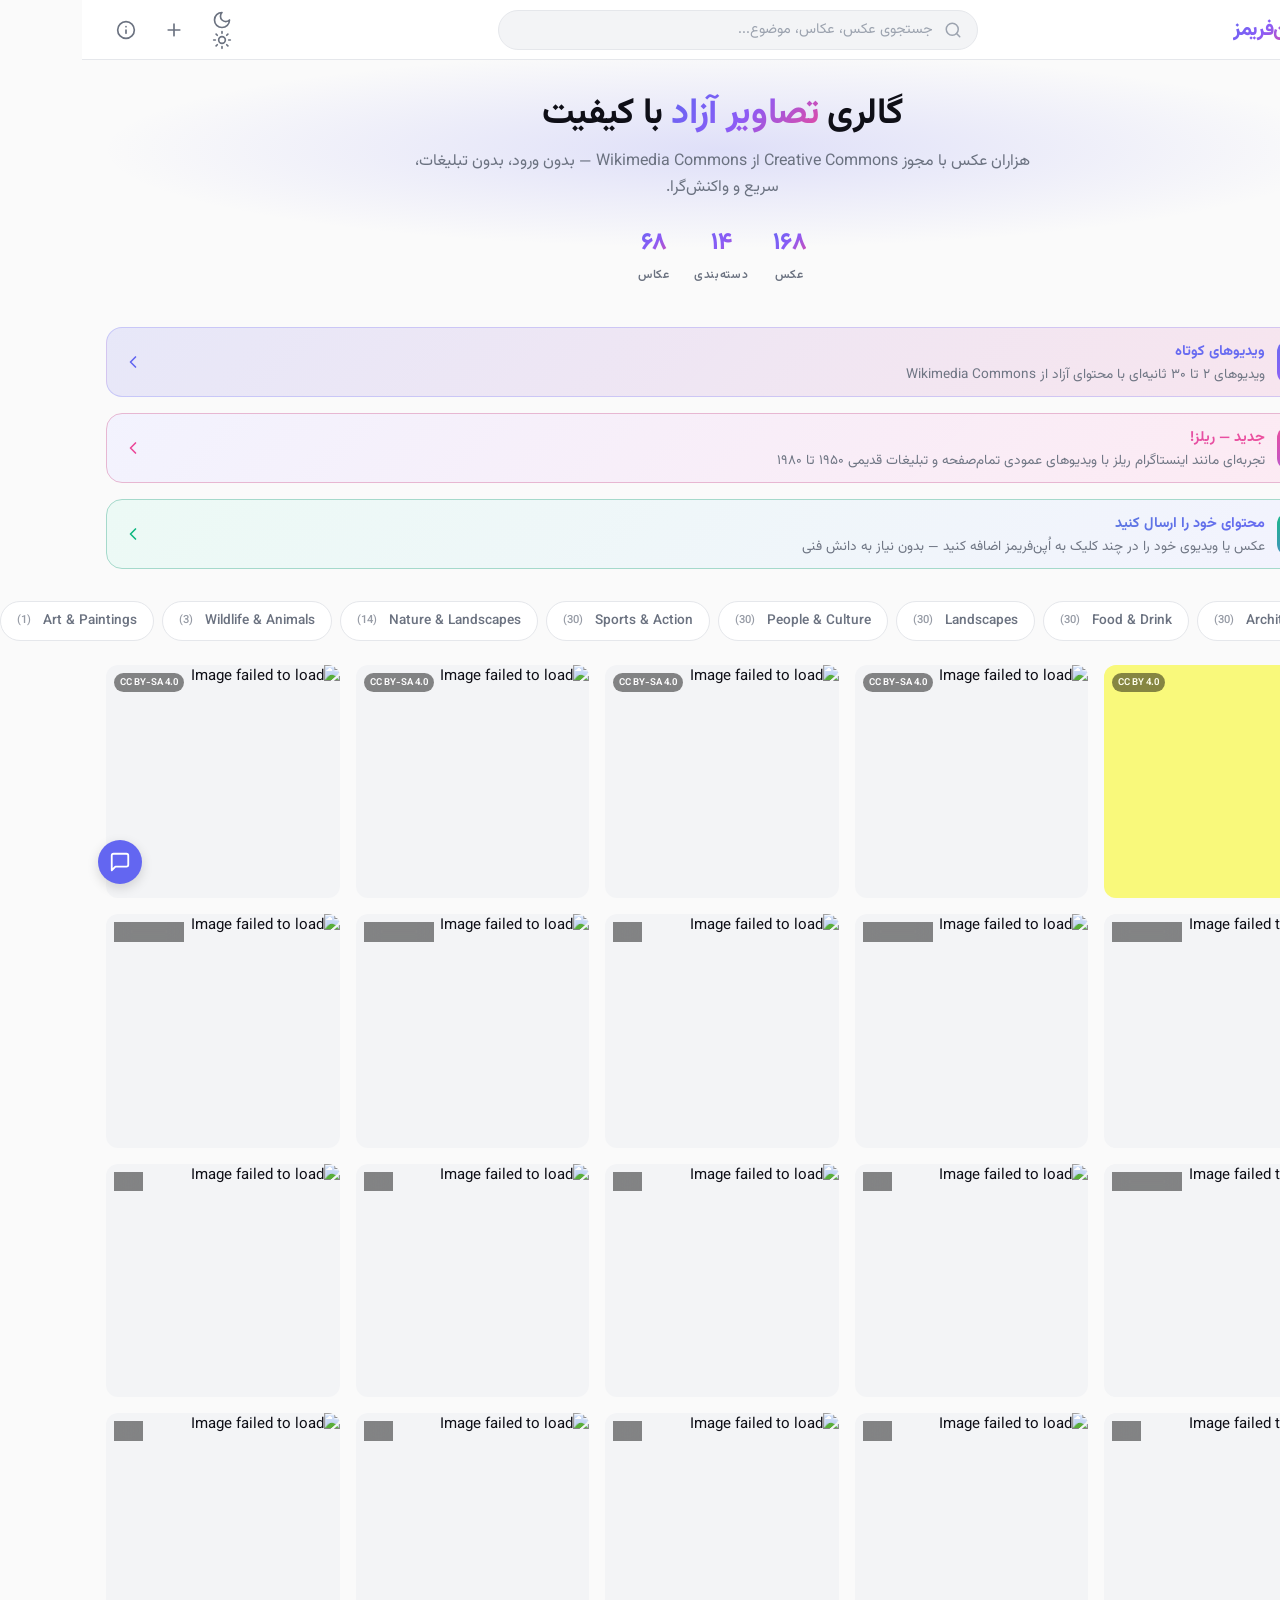
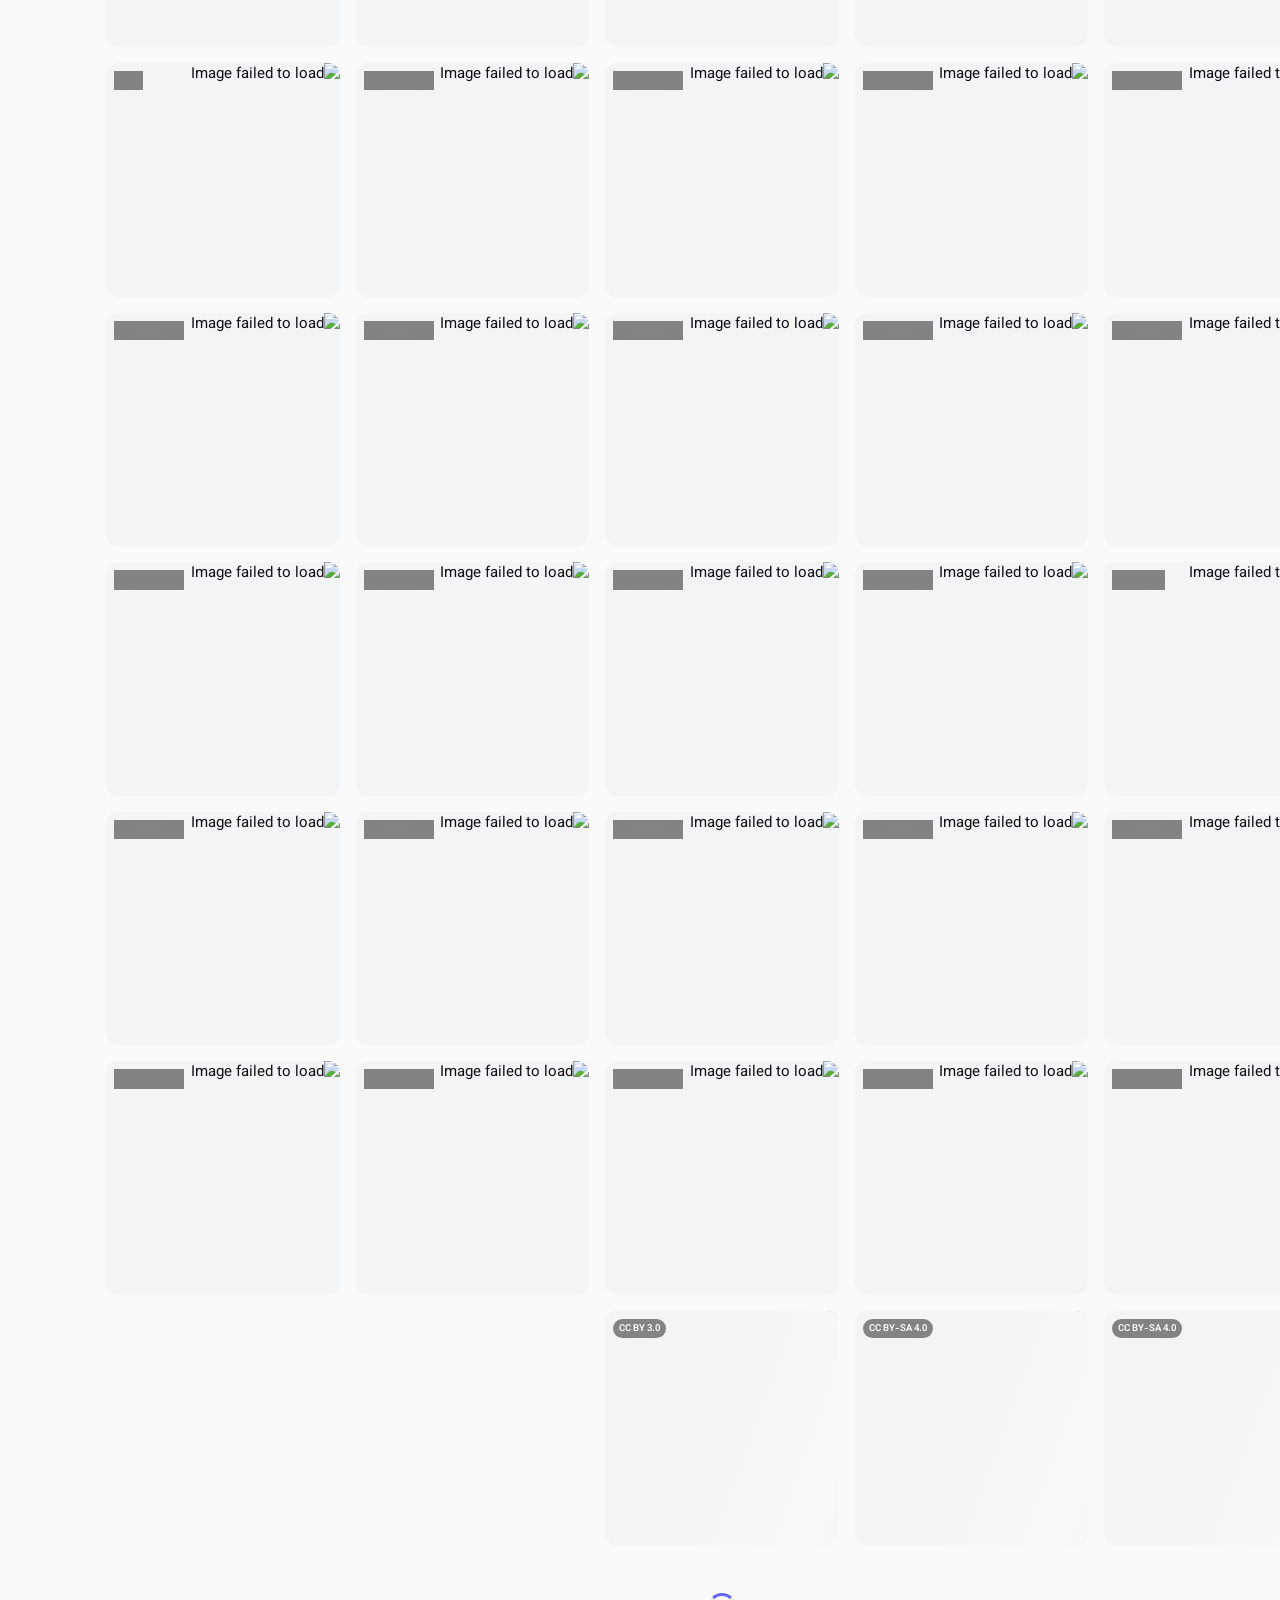
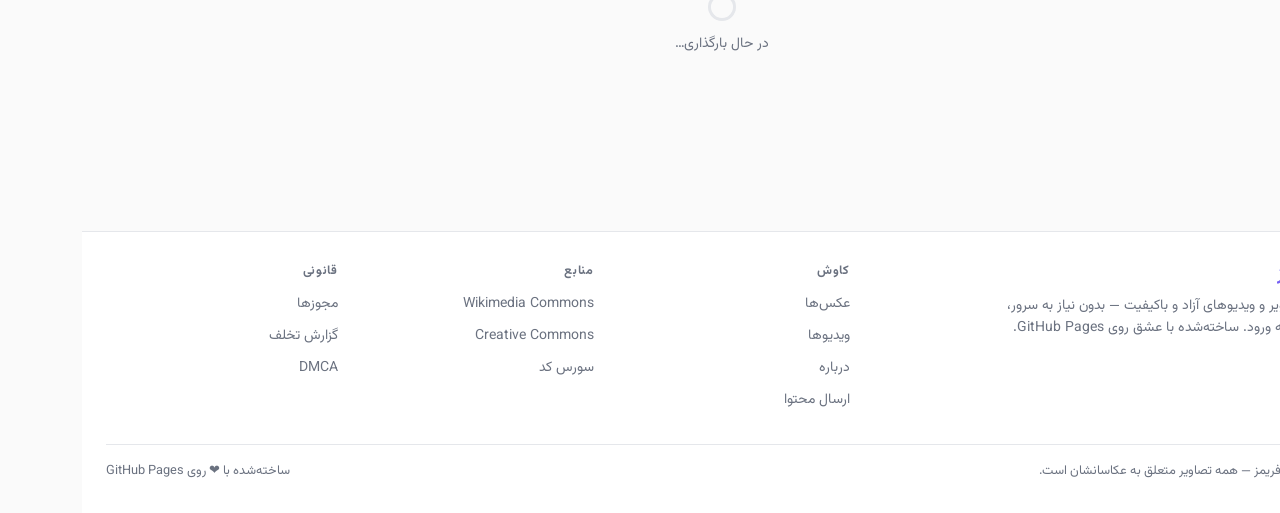
<file: index.html>
<!DOCTYPE html>
<html lang="fa" dir="rtl" data-theme="light">
<head>
  <meta charset="UTF-8">
  <meta name="viewport" content="width=device-width, initial-scale=1.0, viewport-fit=cover">
  <meta name="theme-color" content="#fafafa">
  <meta name="color-scheme" content="light dark">
  <title>اُپن‌فریمز — گالری تصاویر با کیفیت</title>
  <meta name="description" content="اُپن‌فریمز یک گالری تصاویر باکیفیت و آزاد است. هزاران عکس با مجوز Creative Commons از Wikimedia Commons — بدون نیاز به ورود، سریع و واکنش‌گرا.">
  <meta name="keywords" content="گالری عکس, تصاویر با کیفیت, creative commons, wikimedia commons, عکس رایگان, عکس طبیعت, معماری, حیات وحش">
  <meta name="author" content="OpenFramez">
  <link rel="canonical" href="https://openframez.github.io/">

  <!-- Open Graph -->
  <meta property="og:type" content="website">
  <meta property="og:title" content="اُپن‌فریمز — گالری تصاویر با کیفیت">
  <meta property="og:description" content="گالری تصاویر باکیفیت و آزاد — بدون ورود، سریع، واکنش‌گرا">
  <meta property="og:url" content="https://openframez.github.io/">
  <meta property="og:site_name" content="OpenFramez">
  <meta property="og:locale" content="fa_IR">

  <!-- Twitter Card -->
  <meta name="twitter:card" content="summary_large_image">
  <meta name="twitter:title" content="اُپن‌فریمز — گالری تصاویر با کیفیت">
  <meta name="twitter:description" content="گالری تصاویر باکیفیت و آزاد — بدون ورود، سریع، واکنش‌گرا">

  <!-- PWA -->
  <link rel="icon" href="favicon.ico" sizes="any">
  <link rel="icon" href="assets/icons/favicon-32.png" type="image/png">
  <link rel="manifest" href="manifest.json">
  <link rel="apple-touch-icon" href="assets/icons/icon-192.png">
  <meta name="apple-mobile-web-app-capable" content="yes">
  <meta name="apple-mobile-web-app-status-bar-style" content="black-translucent">
  <meta name="apple-mobile-web-app-title" content="OpenFramez">

  <!-- Fonts -->
  <link rel="preconnect" href="https://fonts.googleapis.com">
  <link rel="preconnect" href="https://fonts.gstatic.com" crossorigin>
  <link href="https://fonts.googleapis.com/css2?family=Vazirmatn:wght@400;500;600;700;800&family=JetBrains+Mono:wght@400;500&display=swap" rel="stylesheet">

  <!-- Styles -->
  <link rel="stylesheet" href="assets/css/style.css">

  <!-- Structured data -->
  <script type="application/ld+json">
  {
    "@context": "https://schema.org",
    "@type": "WebSite",
    "name": "اُپن‌فریمز",
    "alternateName": "OpenFramez",
    "url": "https://openframez.github.io/",
    "description": "گالری تصاویر باکیفیت و آزاد",
    "inLanguage": "fa-IR",
    "potentialAction": {
      "@type": "SearchAction",
      "target": "https://openframez.github.io/?q={search_term_string}",
      "query-input": "required name=search_term_string"
    }
  }
  </script>
</head>
<body>
  <a href="#main" class="skip-link">پرش به محتوای اصلی</a>

  <!-- Header -->
  <header class="site-header">
    <div class="container header-inner">
      <a href="./" class="logo" aria-label="اُپن‌فریمز خانه">
        <span class="logo-mark" aria-hidden="true">P</span>
        <span class="logo-text">اُپن‌فریمز</span>
      </a>

      <div class="header-search">
        <svg class="search-icon" width="18" height="18" viewBox="0 0 24 24" fill="none" stroke="currentColor" stroke-width="2" stroke-linecap="round" stroke-linejoin="round" aria-hidden="true">
          <circle cx="11" cy="11" r="8"/>
          <path d="m21 21-4.3-4.3"/>
        </svg>
        <input type="search" id="search-input" placeholder="جستجوی عکس، عکاس، موضوع..." autocomplete="off" aria-label="جستجو">
      </div>

      <div class="header-actions">
        <button class="icon-btn" data-theme-toggle aria-label="تغییر تم" title="تغییر تم روشن/تاریک">
          <svg class="moon" viewBox="0 0 24 24" fill="none" stroke="currentColor" stroke-width="2" stroke-linecap="round" stroke-linejoin="round" aria-hidden="true">
            <path d="M12 3a6 6 0 0 0 9 9 9 9 0 1 1-9-9Z"/>
          </svg>
          <svg class="sun" viewBox="0 0 24 24" fill="none" stroke="currentColor" stroke-width="2" stroke-linecap="round" stroke-linejoin="round" aria-hidden="true">
            <circle cx="12" cy="12" r="4"/>
            <path d="M12 2v2M12 20v2M4.93 4.93l1.41 1.41M17.66 17.66l1.41 1.41M2 12h2M20 12h2M6.34 17.66l-1.41 1.41M19.07 4.93l-1.41 1.41"/>
          </svg>
        </button>
        <a href="upload.html" class="icon-btn desktop-only" aria-label="ارسال محتوا" title="ارسال محتوا">
          <svg viewBox="0 0 24 24" fill="none" stroke="currentColor" stroke-width="2" stroke-linecap="round" stroke-linejoin="round" aria-hidden="true">
            <path d="M12 5v14M5 12h14"/>
          </svg>
        </a>
        <a href="about.html" class="icon-btn desktop-only" aria-label="درباره" title="درباره اُپن‌فریمز">
          <svg viewBox="0 0 24 24" fill="none" stroke="currentColor" stroke-width="2" stroke-linecap="round" stroke-linejoin="round" aria-hidden="true">
            <circle cx="12" cy="12" r="10"/>
            <path d="M12 16v-4M12 8h.01"/>
          </svg>
        </a>
      </div>
    </div>
  </header>

  <!-- Main -->
  <main id="main" class="container">
    <section class="hero">
      <h1>گالری <span class="accent">تصاویر آزاد</span> با کیفیت</h1>
      <p>هزاران عکس با مجوز Creative Commons از Wikimedia Commons — بدون ورود، بدون تبلیغات، سریع و واکنش‌گرا.</p>
      <div class="hero-stats" id="hero-stats">
        <div class="hero-stat"><span class="num">—</span><span class="label">عکس</span></div>
        <div class="hero-stat"><span class="num">—</span><span class="label">دسته‌بندی</span></div>
        <div class="hero-stat"><span class="num">—</span><span class="label">عکاس</span></div>
      </div>
    </section>

    <a href="videos.html" class="promo-banner" aria-label="ویدیوهای کوتاه را تماشا کنید">
      <div class="promo-banner-icon" aria-hidden="true">
        <svg viewBox="0 0 24 24" fill="none" stroke="currentColor" stroke-width="2" stroke-linecap="round" stroke-linejoin="round">
          <rect x="2" y="6" width="14" height="12" rx="2"/>
          <path d="m16 10 6-3v10l-6-3"/>
        </svg>
      </div>
      <div class="promo-banner-text">
        <strong>ویدیوهای کوتاه</strong>
        <span>ویدیوهای ۲ تا ۳۰ ثانیه‌ای با محتوای آزاد از Wikimedia Commons</span>
      </div>
      <svg class="promo-banner-arrow" viewBox="0 0 24 24" fill="none" stroke="currentColor" stroke-width="2" stroke-linecap="round" stroke-linejoin="round" aria-hidden="true">
        <path d="m9 18 6-6-6-6"/>
      </svg>
    </a>

    <a href="reels.html" class="promo-banner promo-banner-reels" aria-label="ریلز اُپن‌فریمز را تجربه کنید">
      <div class="promo-banner-icon promo-banner-icon-reels" aria-hidden="true">
        <svg viewBox="0 0 24 24" fill="none" stroke="currentColor" stroke-width="2" stroke-linecap="round" stroke-linejoin="round">
          <rect x="7" y="2" width="10" height="20" rx="2"/>
          <path d="M7 6h10M7 18h10"/>
          <path d="M12 10v4M10 12h4" stroke-linecap="round"/>
        </svg>
      </div>
      <div class="promo-banner-text">
        <strong>جدید — ریلز!</strong>
        <span>تجربه‌ای مانند اینستاگرام ریلز با ویدیوهای عمودی تمام‌صفحه و تبلیغات قدیمی ۱۹۵۰ تا ۱۹۸۰</span>
      </div>
      <svg class="promo-banner-arrow" viewBox="0 0 24 24" fill="none" stroke="currentColor" stroke-width="2" stroke-linecap="round" stroke-linejoin="round" aria-hidden="true">
        <path d="m9 18 6-6-6-6"/>
      </svg>
    </a>

    <a href="upload.html" class="promo-banner promo-banner-upload" aria-label="محتوای خود را ارسال کنید">
      <div class="promo-banner-icon promo-banner-icon-upload" aria-hidden="true">
        <svg viewBox="0 0 24 24" fill="none" stroke="currentColor" stroke-width="2" stroke-linecap="round" stroke-linejoin="round">
          <path d="M21 15v4a2 2 0 0 1-2 2H5a2 2 0 0 1-2-2v-4"/>
          <polyline points="17 8 12 3 7 8"/>
          <line x1="12" y1="3" x2="12" y2="15"/>
        </svg>
      </div>
      <div class="promo-banner-text">
        <strong>محتوای خود را ارسال کنید</strong>
        <span>عکس یا ویدیوی خود را در چند کلیک به اُپن‌فریمز اضافه کنید — بدون نیاز به دانش فنی</span>
      </div>
      <svg class="promo-banner-arrow" viewBox="0 0 24 24" fill="none" stroke="currentColor" stroke-width="2" stroke-linecap="round" stroke-linejoin="round" aria-hidden="true">
        <path d="m9 18 6-6-6-6"/>
      </svg>
    </a>

    <nav class="category-bar" id="category-bar" aria-label="دسته‌بندی‌ها">
      <!-- populated by JS -->
    </nav>

    <section class="gallery" id="gallery" aria-label="گالری عکس‌ها" aria-live="polite">
      <div class="load-more" id="gallery-loading">
        <div class="spinner"></div>
        <div>در حال بارگذاری تصاویر…</div>
      </div>
    </section>

    <div class="empty-state hidden" id="empty-state">
      <svg viewBox="0 0 24 24" fill="none" stroke="currentColor" stroke-width="1.5" stroke-linecap="round" stroke-linejoin="round" aria-hidden="true">
        <circle cx="11" cy="11" r="8"/>
        <path d="m21 21-4.3-4.3"/>
      </svg>
      <h2>نتیجه‌ای یافت نشد</h2>
      <p>عبارت دیگری را امتحان کنید یا دسته‌بندی را تغییر دهید.</p>
    </div>
  </main>

  <!-- Search FAB (mobile) -->
  <button class="search-fab" id="search-fab" aria-label="جستجو">
    <svg viewBox="0 0 24 24" fill="none" stroke="currentColor" stroke-width="2" stroke-linecap="round" stroke-linejoin="round" aria-hidden="true">
      <circle cx="11" cy="11" r="8"/>
      <path d="m21 21-4.3-4.3"/>
    </svg>
  </button>

  <!-- Search Overlay (mobile) -->
  <div class="search-overlay" id="search-overlay" role="dialog" aria-modal="true" aria-label="جستجو">
    <div class="search-overlay-content">
      <input type="search" id="search-overlay-input" placeholder="جستجوی عکس، عکاس، موضوع..." autocomplete="off">
      <div class="search-overlay-results" id="search-overlay-results"></div>
    </div>
  </div>

  <!-- Bottom Nav -->
  <nav class="bottom-nav" aria-label="ناوبری اصلی">
    <a href="./" class="bottom-nav-item active" aria-current="page">
      <svg viewBox="0 0 24 24" fill="none" stroke="currentColor" stroke-width="2" stroke-linecap="round" stroke-linejoin="round" aria-hidden="true">
        <path d="m3 9 9-7 9 7v11a2 2 0 0 1-2 2H5a2 2 0 0 1-2-2z"/>
        <polyline points="9 22 9 12 15 12 15 22"/>
      </svg>
      <span>خانه</span>
    </a>
    <a href="videos.html" class="bottom-nav-item">
      <svg viewBox="0 0 24 24" fill="none" stroke="currentColor" stroke-width="2" stroke-linecap="round" stroke-linejoin="round" aria-hidden="true">
        <rect x="2" y="6" width="14" height="12" rx="2"/>
        <path d="m16 10 6-3v10l-6-3"/>
      </svg>
      <span>ویدیو</span>
    </a>
    <a href="reels.html" class="bottom-nav-item">
      <svg viewBox="0 0 24 24" fill="none" stroke="currentColor" stroke-width="2" stroke-linecap="round" stroke-linejoin="round" aria-hidden="true">
        <rect x="7" y="2" width="10" height="20" rx="2"/>
        <path d="M7 6h10M7 18h10"/>
      </svg>
      <span>ریلز</span>
    </a>
    <a href="upload.html" class="bottom-nav-item">
      <svg viewBox="0 0 24 24" fill="none" stroke="currentColor" stroke-width="2" stroke-linecap="round" stroke-linejoin="round" aria-hidden="true">
        <path d="M12 5v14M5 12h14"/>
      </svg>
      <span>ارسال</span>
    </a>
    <a href="about.html" class="bottom-nav-item">
      <svg viewBox="0 0 24 24" fill="none" stroke="currentColor" stroke-width="2" stroke-linecap="round" stroke-linejoin="round" aria-hidden="true">
        <circle cx="12" cy="12" r="10"/>
        <path d="M12 16v-4M12 8h.01"/>
      </svg>
      <span>درباره</span>
    </a>
  </nav>

  <!-- Footer -->
  <footer class="site-footer">
    <div class="container">
      <div class="footer-grid">
        <div class="footer-brand">
          <h3>اُپن‌فریمز</h3>
          <p>گالری تصاویر و ویدیوهای آزاد و باکیفیت — بدون نیاز به سرور، بدون نیاز به ورود. ساخته‌شده با عشق روی GitHub Pages.</p>
        </div>
        <div class="footer-col">
          <h4>کاوش</h4>
          <ul>
            <li><a href="./">عکس‌ها</a></li>
            <li><a href="videos.html">ویدیوها</a></li>
            <li><a href="about.html">درباره</a></li>
            <li><a href="upload.html">ارسال محتوا</a></li>
          </ul>
        </div>
        <div class="footer-col">
          <h4>منابع</h4>
          <ul>
            <li><a href="https://commons.wikimedia.org" target="_blank" rel="noopener">Wikimedia Commons</a></li>
            <li><a href="https://creativecommons.org" target="_blank" rel="noopener">Creative Commons</a></li>
            <li><a href="https://github.com/OpenFramez/openframez.github.io" target="_blank" rel="noopener">سورس کد</a></li>
          </ul>
        </div>
        <div class="footer-col">
          <h4>قانونی</h4>
          <ul>
            <li><a href="legal.html">مجوزها</a></li>
            <li><a href="https://github.com/OpenFramez/openframez.github.io/issues" target="_blank" rel="noopener">گزارش تخلف</a></li>
            <li><a href="https://github.com/OpenFramez/openframez.github.io/issues" target="_blank" rel="noopener">DMCA</a></li>
          </ul>
        </div>
      </div>
      <div class="footer-bottom">
        <span>© ۲۰۲۶ اُپن‌فریمز — همه تصاویر متعلق به عکاسانشان است.</span>
        <span>ساخته‌شده با ❤ روی GitHub Pages</span>
      </div>
    </div>
  </footer>

  <!-- Scripts -->
  <script src="assets/js/error-report.js"></script>
  <script src="assets/js/ui.js"></script>
  <script src="assets/js/db.js"></script>
  <script src="assets/js/federated.js"></script>
  <script src="assets/js/app.js"></script>
  <script src="assets/js/feedback.js"></script>
</body>
</html>
</file>
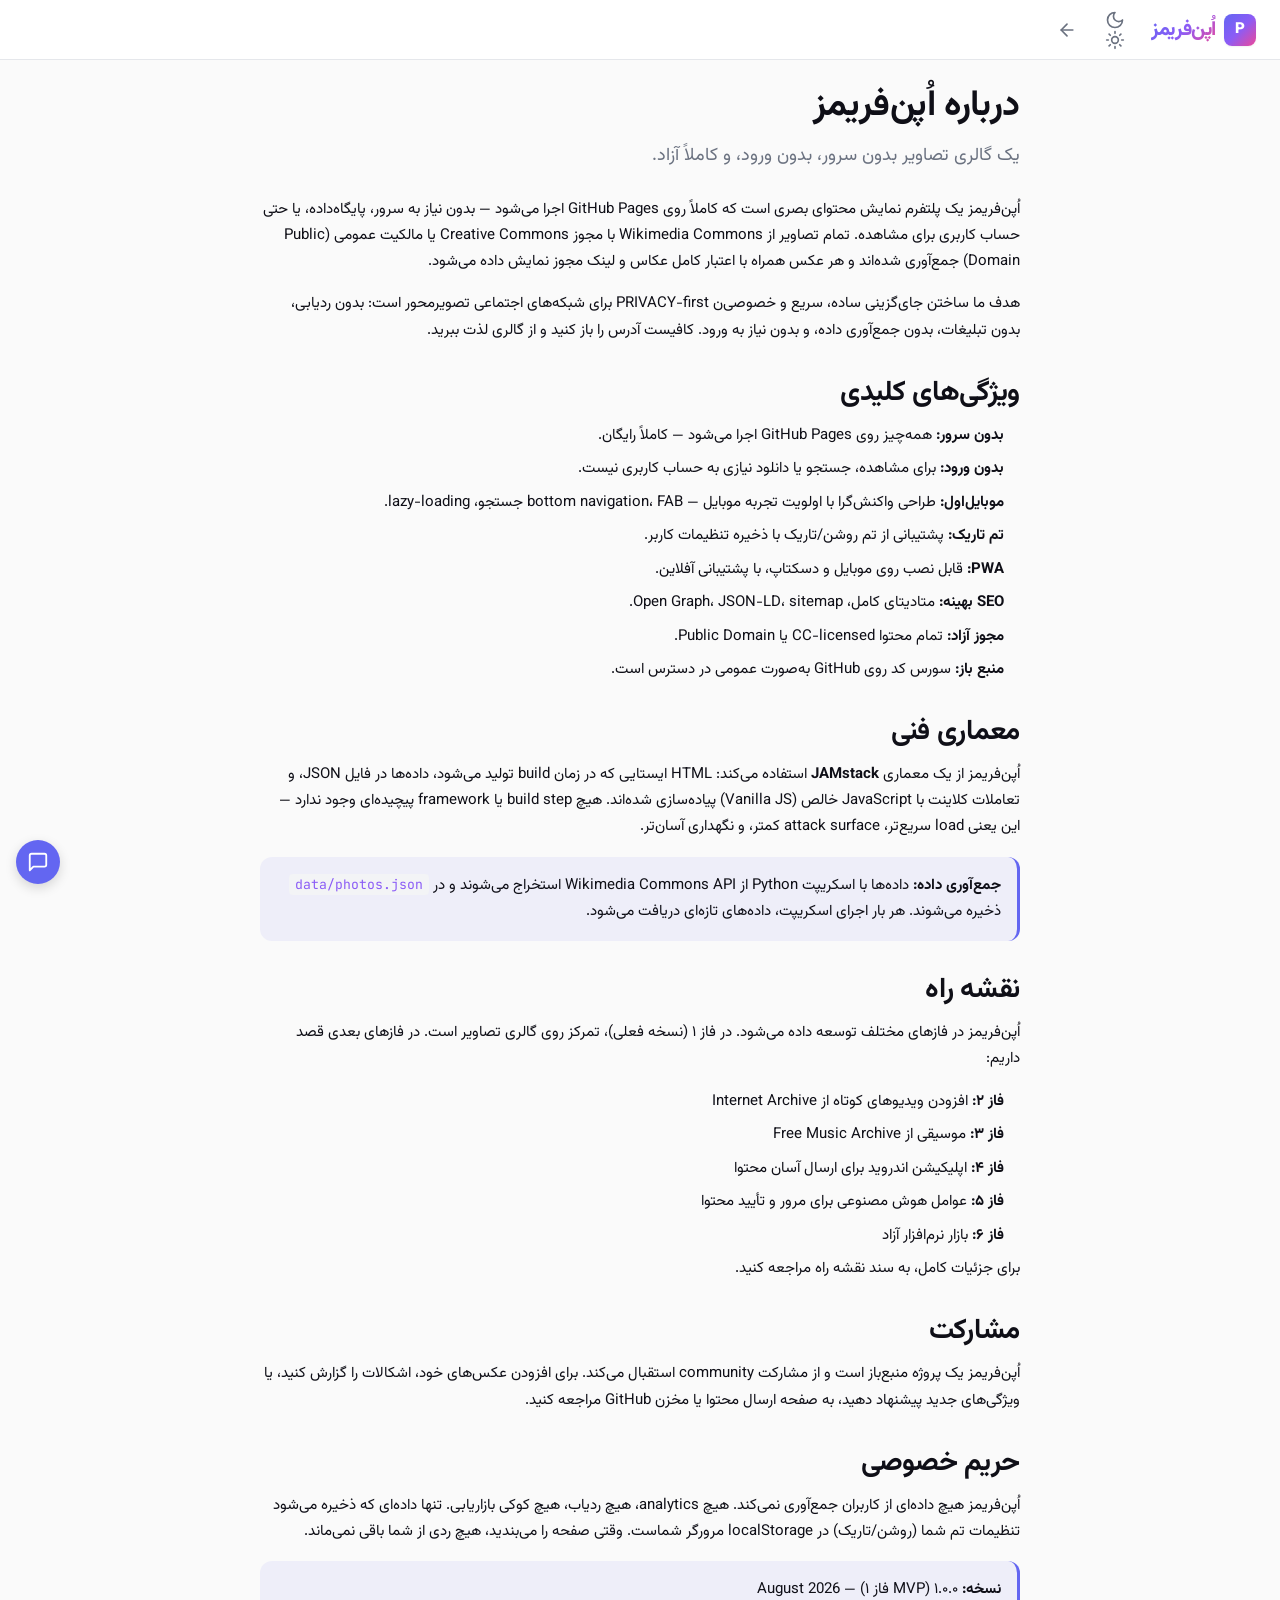
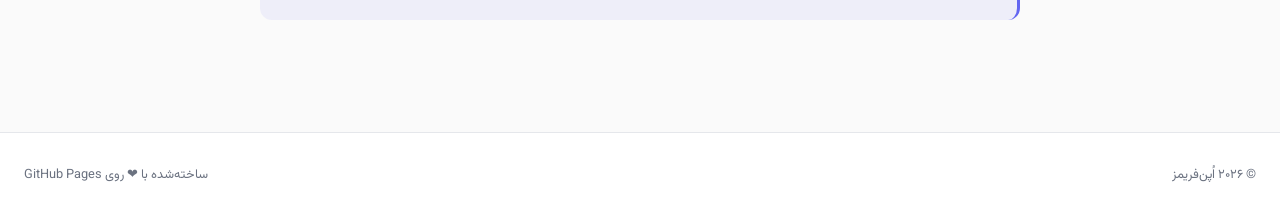
<file: about.html>
<!DOCTYPE html>
<html lang="fa" dir="rtl" data-theme="light">
<head>
  <meta charset="UTF-8">
  <meta name="viewport" content="width=device-width, initial-scale=1.0, viewport-fit=cover">
  <meta name="theme-color" content="#fafafa">
  <meta name="color-scheme" content="light dark">
  <title>درباره اُپن‌فریمز — گالری تصاویر آزاد</title>
  <meta name="description" content="اُپن‌فریمز یک پلتفرم بدون سرور برای گالری تصاویر است. درباره معماری، اهداف و راه‌اندازی آن بیشتر بدانید.">
  <link rel="canonical" href="https://openframez.github.io/about.html">

  <meta property="og:type" content="article">
  <meta property="og:title" content="درباره اُپن‌فریمز">
  <meta property="og:description" content="پلتفرم بدون سرور برای گالری تصاویر آزاد">
  <meta property="og:locale" content="fa_IR">

  <link rel="icon" href="favicon.ico" sizes="any">
  <link rel="icon" href="assets/icons/favicon-32.png" type="image/png">
  <link rel="manifest" href="manifest.json">
  <link rel="apple-touch-icon" href="assets/icons/icon-192.png">
  <meta name="apple-mobile-web-app-capable" content="yes">
  <meta name="apple-mobile-web-app-status-bar-style" content="black-translucent">
  <meta name="apple-mobile-web-app-title" content="OpenFramez">

  <link rel="preconnect" href="https://fonts.googleapis.com">
  <link rel="preconnect" href="https://fonts.gstatic.com" crossorigin>
  <link href="https://fonts.googleapis.com/css2?family=Vazirmatn:wght@400;500;600;700;800&family=JetBrains+Mono:wght@400;500&display=swap" rel="stylesheet">
  <link rel="stylesheet" href="assets/css/style.css">
</head>
<body>
  <a href="#main" class="skip-link">پرش به محتوای اصلی</a>

  <header class="site-header">
    <div class="container header-inner">
      <a href="./" class="logo" aria-label="اُپن‌فریمز خانه">
        <span class="logo-mark" aria-hidden="true">P</span>
        <span class="logo-text">اُپن‌فریمز</span>
      </a>
      <div class="header-actions">
        <button class="icon-btn" data-theme-toggle aria-label="تغییر تم" title="تغییر تم">
          <svg class="moon" viewBox="0 0 24 24" fill="none" stroke="currentColor" stroke-width="2" stroke-linecap="round" stroke-linejoin="round" aria-hidden="true">
            <path d="M12 3a6 6 0 0 0 9 9 9 9 0 1 1-9-9Z"/>
          </svg>
          <svg class="sun" viewBox="0 0 24 24" fill="none" stroke="currentColor" stroke-width="2" stroke-linecap="round" stroke-linejoin="round" aria-hidden="true">
            <circle cx="12" cy="12" r="4"/>
            <path d="M12 2v2M12 20v2M4.93 4.93l1.41 1.41M17.66 17.66l1.41 1.41M2 12h2M20 12h2M6.34 17.66l-1.41 1.41M19.07 4.93l-1.41 1.41"/>
          </svg>
        </button>
        <a href="./" class="icon-btn" aria-label="بازگشت به خانه" title="بازگشت">
          <svg viewBox="0 0 24 24" fill="none" stroke="currentColor" stroke-width="2" stroke-linecap="round" stroke-linejoin="round" aria-hidden="true">
            <path d="m12 19-7-7 7-7"/>
            <path d="M19 12H5"/>
          </svg>
        </a>
      </div>
    </div>
  </header>

  <main id="main" class="container">
    <article class="page">
      <h1>درباره اُپن‌فریمز</h1>
      <p class="lead">یک گالری تصاویر بدون سرور، بدون ورود، و کاملاً آزاد.</p>

      <p>اُپن‌فریمز یک پلتفرم نمایش محتوای بصری است که کاملاً روی GitHub Pages اجرا می‌شود — بدون نیاز به سرور، پایگاه‌داده، یا حتی حساب کاربری برای مشاهده. تمام تصاویر از <a href="https://commons.wikimedia.org" target="_blank" rel="noopener">Wikimedia Commons</a> با مجوز Creative Commons یا مالکیت عمومی (Public Domain) جمع‌آوری شده‌اند و هر عکس همراه با اعتبار کامل عکاس و لینک مجوز نمایش داده می‌شود.</p>

      <p>هدف ما ساختن جای‌گزینی ساده، سریع و خصوصی‌ن PRIVACY-first برای شبکه‌های اجتماعی تصویرمحور است: بدون ردیابی، بدون تبلیغات، بدون جمع‌آوری داده، و بدون نیاز به ورود. کافیست آدرس را باز کنید و از گالری لذت ببرید.</p>

      <h2>ویژگی‌های کلیدی</h2>
      <ul>
        <li><strong>بدون سرور:</strong> همه‌چیز روی GitHub Pages اجرا می‌شود — کاملاً رایگان.</li>
        <li><strong>بدون ورود:</strong> برای مشاهده، جستجو یا دانلود نیازی به حساب کاربری نیست.</li>
        <li><strong>موبایل‌اول:</strong> طراحی واکنش‌گرا با اولویت تجربه موبایل — bottom navigation، FAB جستجو، lazy-loading.</li>
        <li><strong>تم تاریک:</strong> پشتیبانی از تم روشن/تاریک با ذخیره تنظیمات کاربر.</li>
        <li><strong>PWA:</strong> قابل نصب روی موبایل و دسکتاپ، با پشتیبانی آفلاین.</li>
        <li><strong>SEO بهینه:</strong> متادیتای کامل، Open Graph، JSON-LD، sitemap.</li>
        <li><strong>مجوز آزاد:</strong> تمام محتوا CC-licensed یا Public Domain.</li>
        <li><strong>منبع باز:</strong> سورس کد روی GitHub به‌صورت عمومی در دسترس است.</li>
      </ul>

      <h2>معماری فنی</h2>
      <p>اُپن‌فریمز از یک معماری <strong>JAMstack</strong> استفاده می‌کند: HTML ایستایی که در زمان build تولید می‌شود، داده‌ها در فایل JSON، و تعاملات کلاینت با JavaScript خالص (Vanilla JS) پیاده‌سازی شده‌اند. هیچ build step یا framework پیچیده‌ای وجود ندارد — این یعنی load سریع‌تر، attack surface کمتر، و نگهداری آسان‌تر.</p>

      <div class="callout">
        <p><strong>جمع‌آوری داده:</strong> داده‌ها با اسکریپت Python از Wikimedia Commons API استخراج می‌شوند و در <code>data/photos.json</code> ذخیره می‌شوند. هر بار اجرای اسکریپت، داده‌های تازه‌ای دریافت می‌شود.</p>
      </div>

      <h2>نقشه راه</h2>
      <p>اُپن‌فریمز در فازهای مختلف توسعه داده می‌شود. در فاز ۱ (نسخه فعلی)، تمرکز روی گالری تصاویر است. در فازهای بعدی قصد داریم:</p>
      <ul>
        <li><strong>فاز ۲:</strong> افزودن ویدیوهای کوتاه از Internet Archive</li>
        <li><strong>فاز ۳:</strong> موسیقی از Free Music Archive</li>
        <li><strong>فاز ۴:</strong> اپلیکیشن اندروید برای ارسال آسان محتوا</li>
        <li><strong>فاز ۵:</strong> عوامل هوش مصنوعی برای مرور و تأیید محتوا</li>
        <li><strong>فاز ۶:</strong> بازار نرم‌افزار آزاد</li>
      </ul>
      <p>برای جزئیات کامل، به <a href="https://github.com/OpenFramez/openframez.github.io/blob/main/docs/PHASES.md" target="_blank" rel="noopener">سند نقشه راه</a> مراجعه کنید.</p>

      <h2>مشارکت</h2>
      <p>اُپن‌فریمز یک پروژه منبع‌باز است و از مشارکت community استقبال می‌کند. برای افزودن عکس‌های خود، اشکالات را گزارش کنید، یا ویژگی‌های جدید پیشنهاد دهید، به <a href="upload.html">صفحه ارسال محتوا</a> یا <a href="https://github.com/OpenFramez/openframez.github.io" target="_blank" rel="noopener">مخزن GitHub</a> مراجعه کنید.</p>

      <h2>حریم خصوصی</h2>
      <p>اُپن‌فریمز هیچ داده‌ای از کاربران جمع‌آوری نمی‌کند. هیچ analytics، هیچ ردیاب، هیچ کوکی بازاریابی. تنها داده‌ای که ذخیره می‌شود تنظیمات تم شما (روشن/تاریک) در localStorage مرورگر شماست. وقتی صفحه را می‌بندید، هیچ ردی از شما باقی نمی‌ماند.</p>

      <div class="callout">
        <p><strong>نسخه:</strong> ۱.۰.۰ (MVP فاز ۱) — <span dir="ltr">August 2026</span></p>
      </div>
    </article>
  </main>

  <nav class="bottom-nav" aria-label="ناوبری اصلی">
    <a href="./" class="bottom-nav-item">
      <svg viewBox="0 0 24 24" fill="none" stroke="currentColor" stroke-width="2" stroke-linecap="round" stroke-linejoin="round" aria-hidden="true">
        <path d="m3 9 9-7 9 7v11a2 2 0 0 1-2 2H5a2 2 0 0 1-2-2z"/>
        <polyline points="9 22 9 12 15 12 15 22"/>
      </svg>
      <span>خانه</span>
    </a>
    <a href="videos.html" class="bottom-nav-item">
      <svg viewBox="0 0 24 24" fill="none" stroke="currentColor" stroke-width="2" stroke-linecap="round" stroke-linejoin="round" aria-hidden="true">
        <rect x="2" y="6" width="14" height="12" rx="2"/>
        <path d="m16 10 6-3v10l-6-3"/>
      </svg>
      <span>ویدیو</span>
    </a>
    <a href="reels.html" class="bottom-nav-item">
      <svg viewBox="0 0 24 24" fill="none" stroke="currentColor" stroke-width="2" stroke-linecap="round" stroke-linejoin="round" aria-hidden="true">
        <rect x="7" y="2" width="10" height="20" rx="2"/>
        <path d="M7 6h10M7 18h10"/>
      </svg>
      <span>ریلز</span>
    </a>
    <a href="upload.html" class="bottom-nav-item">
      <svg viewBox="0 0 24 24" fill="none" stroke="currentColor" stroke-width="2" stroke-linecap="round" stroke-linejoin="round" aria-hidden="true">
        <path d="M12 5v14M5 12h14"/>
      </svg>
      <span>ارسال</span>
    </a>
    <a href="about.html" class="bottom-nav-item active" aria-current="page">
      <svg viewBox="0 0 24 24" fill="none" stroke="currentColor" stroke-width="2" stroke-linecap="round" stroke-linejoin="round" aria-hidden="true">
        <circle cx="12" cy="12" r="10"/>
        <path d="M12 16v-4M12 8h.01"/>
      </svg>
      <span>درباره</span>
    </a>
  </nav>

  <footer class="site-footer">
    <div class="container">
      <div class="footer-bottom" style="border:none;margin:0;padding:0;">
        <span>© ۲۰۲۶ اُپن‌فریمز</span>
        <span>ساخته‌شده با ❤ روی GitHub Pages</span>
      </div>
    </div>
  </footer>

  <script src="assets/js/error-report.js"></script>
  <script src="assets/js/ui.js"></script>
  <script src="assets/js/feedback.js"></script>
</body>
</html>
</file>
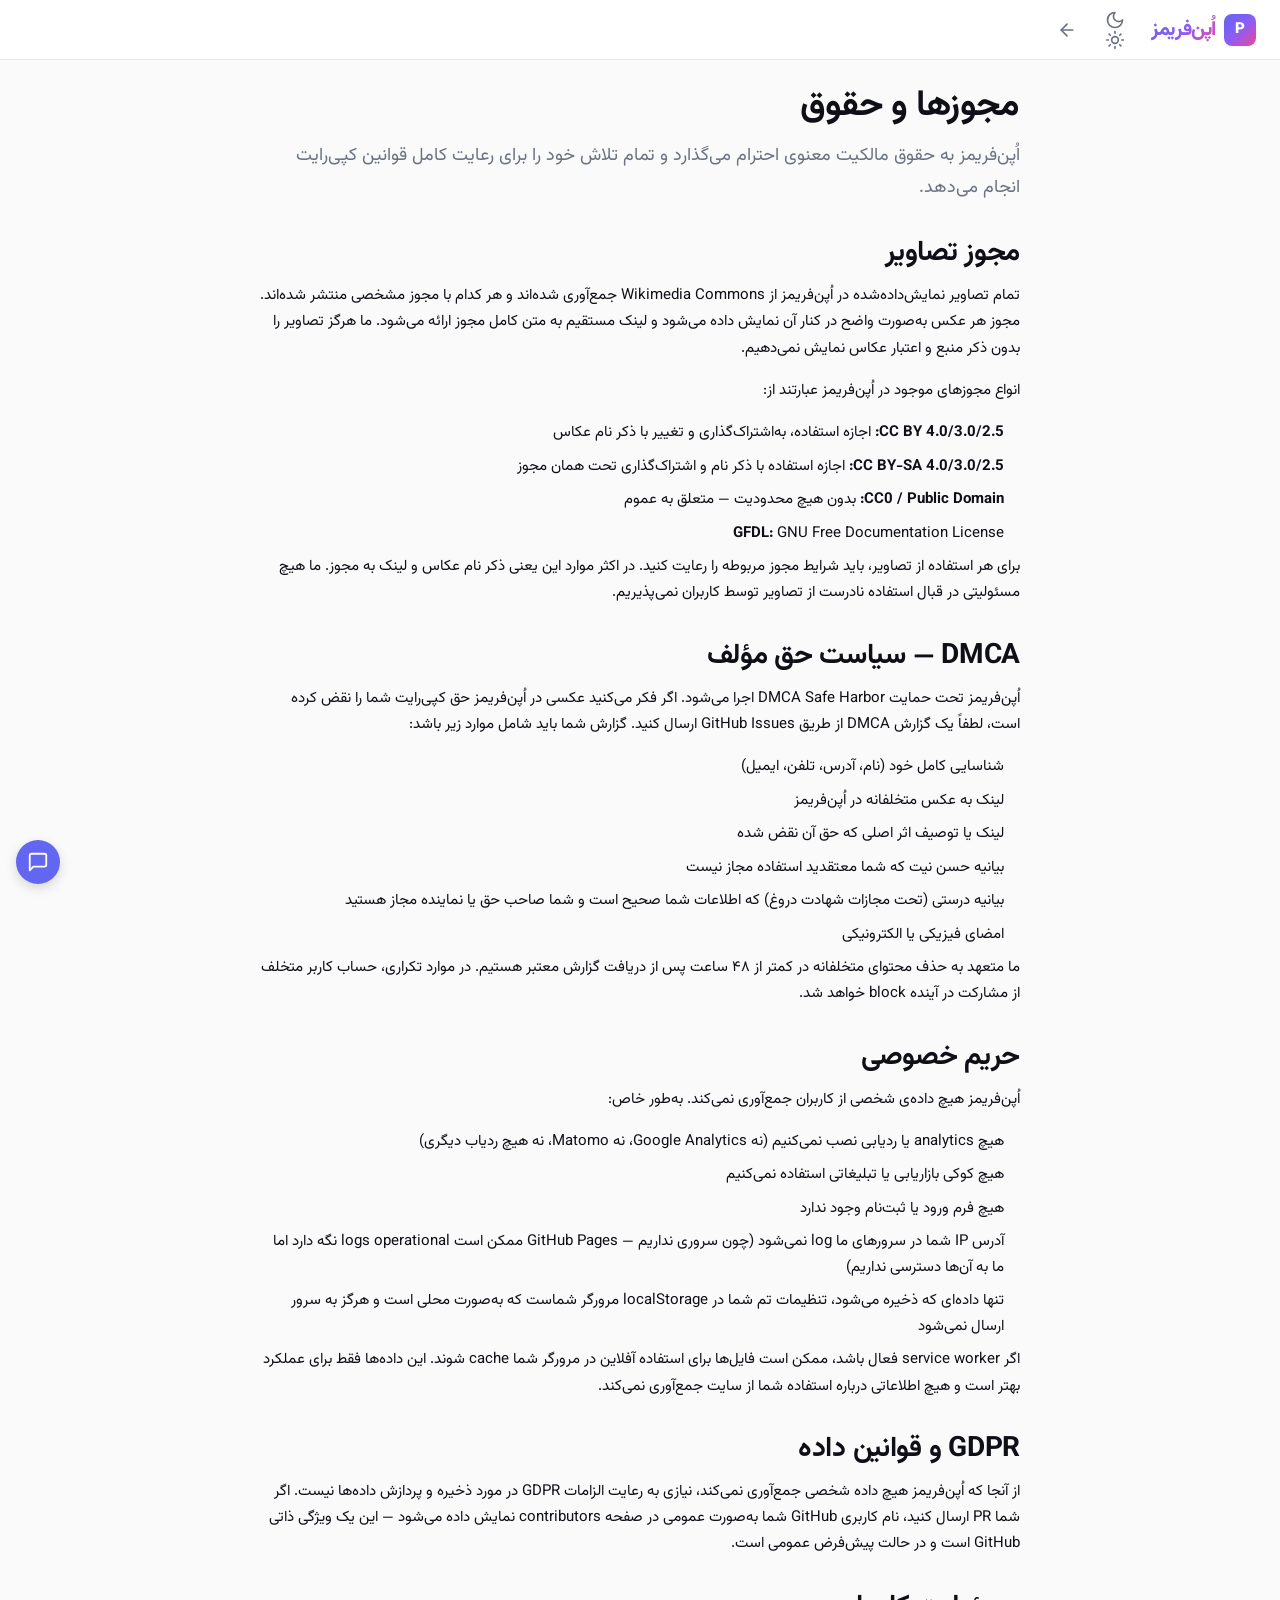
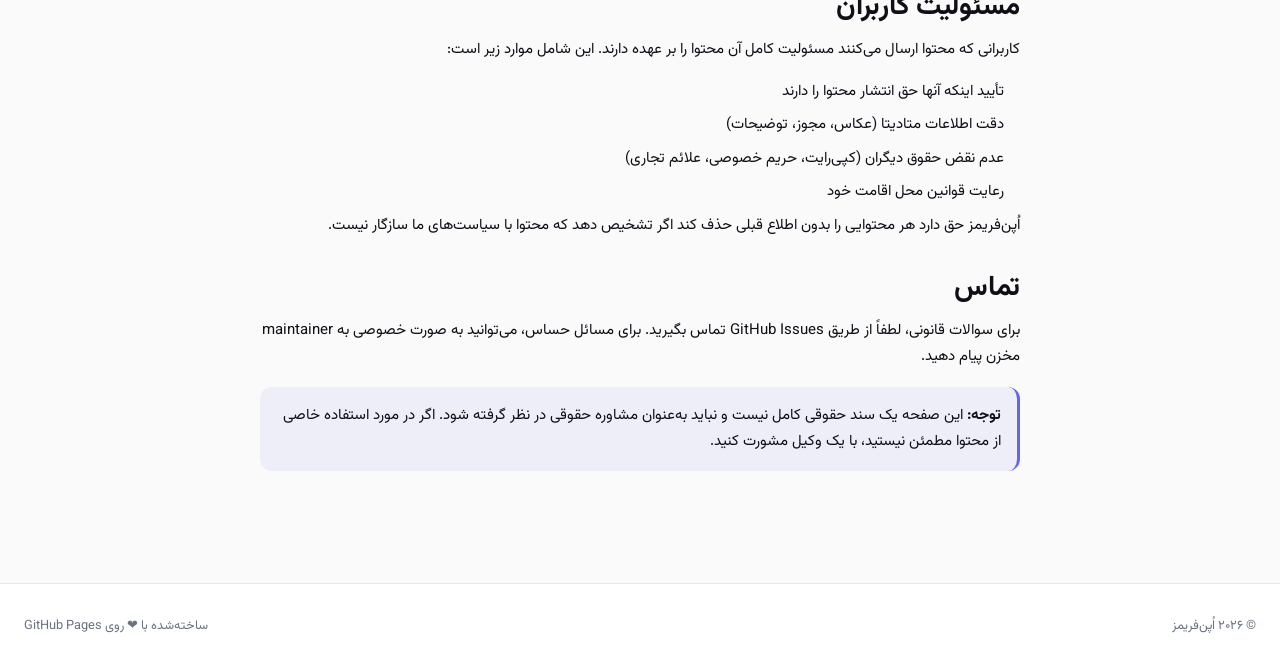
<file: legal.html>
<!DOCTYPE html>
<html lang="fa" dir="rtl" data-theme="light">
<head>
  <meta charset="UTF-8">
  <meta name="viewport" content="width=device-width, initial-scale=1.0, viewport-fit=cover">
  <meta name="theme-color" content="#fafafa">
  <meta name="color-scheme" content="light dark">
  <title>مجوزها و حقوق — اُپن‌فریمز</title>
  <meta name="description" content="اطلاعات کامل درباره مجوز تصاویر، کپی‌رایت، DMCA و حریم خصوصی در اُپن‌فریمز.">
  <link rel="canonical" href="https://openframez.github.io/legal.html">
  <link rel="icon" href="favicon.ico" sizes="any">
  <link rel="icon" href="assets/icons/favicon-32.png" type="image/png">
  <link rel="manifest" href="manifest.json">
  <link rel="apple-touch-icon" href="assets/icons/icon-192.png">
  <meta name="apple-mobile-web-app-capable" content="yes">
  <meta name="apple-mobile-web-app-status-bar-style" content="black-translucent">
  <meta name="apple-mobile-web-app-title" content="OpenFramez">

  <link rel="preconnect" href="https://fonts.googleapis.com">
  <link rel="preconnect" href="https://fonts.gstatic.com" crossorigin>
  <link href="https://fonts.googleapis.com/css2?family=Vazirmatn:wght@400;500;600;700;800&family=JetBrains+Mono:wght@400;500&display=swap" rel="stylesheet">
  <link rel="stylesheet" href="assets/css/style.css">
</head>
<body>
  <a href="#main" class="skip-link">پرش به محتوای اصلی</a>

  <header class="site-header">
    <div class="container header-inner">
      <a href="./" class="logo" aria-label="اُپن‌فریمز خانه">
        <span class="logo-mark" aria-hidden="true">P</span>
        <span class="logo-text">اُپن‌فریمز</span>
      </a>
      <div class="header-actions">
        <button class="icon-btn" data-theme-toggle aria-label="تغییر تم" title="تغییر تم">
          <svg class="moon" viewBox="0 0 24 24" fill="none" stroke="currentColor" stroke-width="2" stroke-linecap="round" stroke-linejoin="round" aria-hidden="true">
            <path d="M12 3a6 6 0 0 0 9 9 9 9 0 1 1-9-9Z"/>
          </svg>
          <svg class="sun" viewBox="0 0 24 24" fill="none" stroke="currentColor" stroke-width="2" stroke-linecap="round" stroke-linejoin="round" aria-hidden="true">
            <circle cx="12" cy="12" r="4"/>
            <path d="M12 2v2M12 20v2M4.93 4.93l1.41 1.41M17.66 17.66l1.41 1.41M2 12h2M20 12h2M6.34 17.66l-1.41 1.41M19.07 4.93l-1.41 1.41"/>
          </svg>
        </button>
        <a href="./" class="icon-btn" aria-label="بازگشت به خانه" title="بازگشت">
          <svg viewBox="0 0 24 24" fill="none" stroke="currentColor" stroke-width="2" stroke-linecap="round" stroke-linejoin="round" aria-hidden="true">
            <path d="m12 19-7-7 7-7"/>
            <path d="M19 12H5"/>
          </svg>
        </a>
      </div>
    </div>
  </header>

  <main id="main" class="container">
    <article class="page">
      <h1>مجوزها و حقوق</h1>
      <p class="lead">اُپن‌فریمز به حقوق مالکیت معنوی احترام می‌گذارد و تمام تلاش خود را برای رعایت کامل قوانین کپی‌رایت انجام می‌دهد.</p>

      <h2>مجوز تصاویر</h2>
      <p>تمام تصاویر نمایش‌داده‌شده در اُپن‌فریمز از <a href="https://commons.wikimedia.org" target="_blank" rel="noopener">Wikimedia Commons</a> جمع‌آوری شده‌اند و هر کدام با مجوز مشخصی منتشر شده‌اند. مجوز هر عکس به‌صورت واضح در کنار آن نمایش داده می‌شود و لینک مستقیم به متن کامل مجوز ارائه می‌شود. ما هرگز تصاویر را بدون ذکر منبع و اعتبار عکاس نمایش نمی‌دهیم.</p>

      <p>انواع مجوزهای موجود در اُپن‌فریمز عبارتند از:</p>
      <ul>
        <li><strong>CC BY 4.0/3.0/2.5:</strong> اجازه استفاده، به‌اشتراک‌گذاری و تغییر با ذکر نام عکاس</li>
        <li><strong>CC BY-SA 4.0/3.0/2.5:</strong> اجازه استفاده با ذکر نام و اشتراک‌گذاری تحت همان مجوز</li>
        <li><strong>CC0 / Public Domain:</strong> بدون هیچ محدودیت — متعلق به عموم</li>
        <li><strong>GFDL:</strong> GNU Free Documentation License</li>
      </ul>

      <p>برای هر استفاده از تصاویر، باید شرایط مجوز مربوطه را رعایت کنید. در اکثر موارد این یعنی ذکر نام عکاس و لینک به مجوز. ما هیچ مسئولیتی در قبال استفاده نادرست از تصاویر توسط کاربران نمی‌پذیریم.</p>

      <h2>DMCA — سیاست حق مؤلف</h2>
      <p>اُپن‌فریمز تحت حمایت DMCA Safe Harbor اجرا می‌شود. اگر فکر می‌کنید عکسی در اُپن‌فریمز حق کپی‌رایت شما را نقض کرده است، لطفاً یک گزارش DMCA از طریق <a href="https://github.com/OpenFramez/openframez.github.io/issues/new?title=DMCA%20Report" target="_blank" rel="noopener">GitHub Issues</a> ارسال کنید. گزارش شما باید شامل موارد زیر باشد:</p>
      <ul>
        <li>شناسایی کامل خود (نام، آدرس، تلفن، ایمیل)</li>
        <li>لینک به عکس متخلفانه در اُپن‌فریمز</li>
        <li>لینک یا توصیف اثر اصلی که حق آن نقض شده</li>
        <li>بیانیه حسن نیت که شما معتقدید استفاده مجاز نیست</li>
        <li>بیانیه درستی (تحت مجازات شهادت دروغ) که اطلاعات شما صحیح است و شما صاحب حق یا نماینده مجاز هستید</li>
        <li>امضای فیزیکی یا الکترونیکی</li>
      </ul>

      <p>ما متعهد به حذف محتوای متخلفانه در کمتر از ۴۸ ساعت پس از دریافت گزارش معتبر هستیم. در موارد تکراری، حساب کاربر متخلف از مشارکت در آینده block خواهد شد.</p>

      <h2>حریم خصوصی</h2>
      <p>اُپن‌فریمز هیچ داده‌ی شخصی از کاربران جمع‌آوری نمی‌کند. به‌طور خاص:</p>
      <ul>
        <li>هیچ analytics یا ردیابی نصب نمی‌کنیم (نه Google Analytics، نه Matomo، نه هیچ ردیاب دیگری)</li>
        <li>هیچ کوکی بازاریابی یا تبلیغاتی استفاده نمی‌کنیم</li>
        <li>هیچ فرم ورود یا ثبت‌نام وجود ندارد</li>
        <li>آدرس IP شما در سرورهای ما log نمی‌شود (چون سروری نداریم — GitHub Pages ممکن است logs operational نگه دارد اما ما به آن‌ها دسترسی نداریم)</li>
        <li>تنها داده‌ای که ذخیره می‌شود، تنظیمات تم شما در localStorage مرورگر شماست که به‌صورت محلی است و هرگز به سرور ارسال نمی‌شود</li>
      </ul>

      <p>اگر service worker فعال باشد، ممکن است فایل‌ها برای استفاده آفلاین در مرورگر شما cache شوند. این داده‌ها فقط برای عملکرد بهتر است و هیچ اطلاعاتی درباره استفاده شما از سایت جمع‌آوری نمی‌کند.</p>

      <h2>GDPR و قوانین داده</h2>
      <p>از آنجا که اُپن‌فریمز هیچ داده شخصی جمع‌آوری نمی‌کند، نیازی به رعایت الزامات GDPR در مورد ذخیره و پردازش داده‌ها نیست. اگر شما PR ارسال کنید، نام کاربری GitHub شما به‌صورت عمومی در صفحه contributors نمایش داده می‌شود — این یک ویژگی ذاتی GitHub است و در حالت پیش‌فرض عمومی است.</p>

      <h2>مسئولیت کاربران</h2>
      <p>کاربرانی که محتوا ارسال می‌کنند مسئولیت کامل آن محتوا را بر عهده دارند. این شامل موارد زیر است:</p>
      <ul>
        <li>تأیید اینکه آنها حق انتشار محتوا را دارند</li>
        <li>دقت اطلاعات متادیتا (عکاس، مجوز، توضیحات)</li>
        <li>عدم نقض حقوق دیگران (کپی‌رایت، حریم خصوصی، علائم تجاری)</li>
        <li>رعایت قوانین محل اقامت خود</li>
      </ul>

      <p>اُپن‌فریمز حق دارد هر محتوایی را بدون اطلاع قبلی حذف کند اگر تشخیص دهد که محتوا با سیاست‌های ما سازگار نیست.</p>

      <h2>تماس</h2>
      <p>برای سوالات قانونی، لطفاً از طریق <a href="https://github.com/OpenFramez/openframez.github.io/issues" target="_blank" rel="noopener">GitHub Issues</a> تماس بگیرید. برای مسائل حساس، می‌توانید به صورت خصوصی به maintainer مخزن پیام دهید.</p>

      <div class="callout">
        <p><strong>توجه:</strong> این صفحه یک سند حقوقی کامل نیست و نباید به‌عنوان مشاوره حقوقی در نظر گرفته شود. اگر در مورد استفاده خاصی از محتوا مطمئن نیستید، با یک وکیل مشورت کنید.</p>
      </div>
    </article>
  </main>

  <nav class="bottom-nav" aria-label="ناوبری اصلی">
    <a href="./" class="bottom-nav-item">
      <svg viewBox="0 0 24 24" fill="none" stroke="currentColor" stroke-width="2" stroke-linecap="round" stroke-linejoin="round" aria-hidden="true">
        <path d="m3 9 9-7 9 7v11a2 2 0 0 1-2 2H5a2 2 0 0 1-2-2z"/>
        <polyline points="9 22 9 12 15 12 15 22"/>
      </svg>
      <span>خانه</span>
    </a>
    <a href="videos.html" class="bottom-nav-item">
      <svg viewBox="0 0 24 24" fill="none" stroke="currentColor" stroke-width="2" stroke-linecap="round" stroke-linejoin="round" aria-hidden="true">
        <rect x="2" y="6" width="14" height="12" rx="2"/>
        <path d="m16 10 6-3v10l-6-3"/>
      </svg>
      <span>ویدیو</span>
    </a>
    <a href="reels.html" class="bottom-nav-item">
      <svg viewBox="0 0 24 24" fill="none" stroke="currentColor" stroke-width="2" stroke-linecap="round" stroke-linejoin="round" aria-hidden="true">
        <rect x="7" y="2" width="10" height="20" rx="2"/>
        <path d="M7 6h10M7 18h10"/>
      </svg>
      <span>ریلز</span>
    </a>
    <a href="upload.html" class="bottom-nav-item">
      <svg viewBox="0 0 24 24" fill="none" stroke="currentColor" stroke-width="2" stroke-linecap="round" stroke-linejoin="round" aria-hidden="true">
        <path d="M12 5v14M5 12h14"/>
      </svg>
      <span>ارسال</span>
    </a>
    <a href="about.html" class="bottom-nav-item">
      <svg viewBox="0 0 24 24" fill="none" stroke="currentColor" stroke-width="2" stroke-linecap="round" stroke-linejoin="round" aria-hidden="true">
        <circle cx="12" cy="12" r="10"/>
        <path d="M12 16v-4M12 8h.01"/>
      </svg>
      <span>درباره</span>
    </a>
  </nav>

  <footer class="site-footer">
    <div class="container">
      <div class="footer-bottom" style="border:none;margin:0;padding:0;">
        <span>© ۲۰۲۶ اُپن‌فریمز</span>
        <span>ساخته‌شده با ❤ روی GitHub Pages</span>
      </div>
    </div>
  </footer>

  <script src="assets/js/error-report.js"></script>
  <script src="assets/js/ui.js"></script>
  <script src="assets/js/feedback.js"></script>
</body>
</html>
</file>
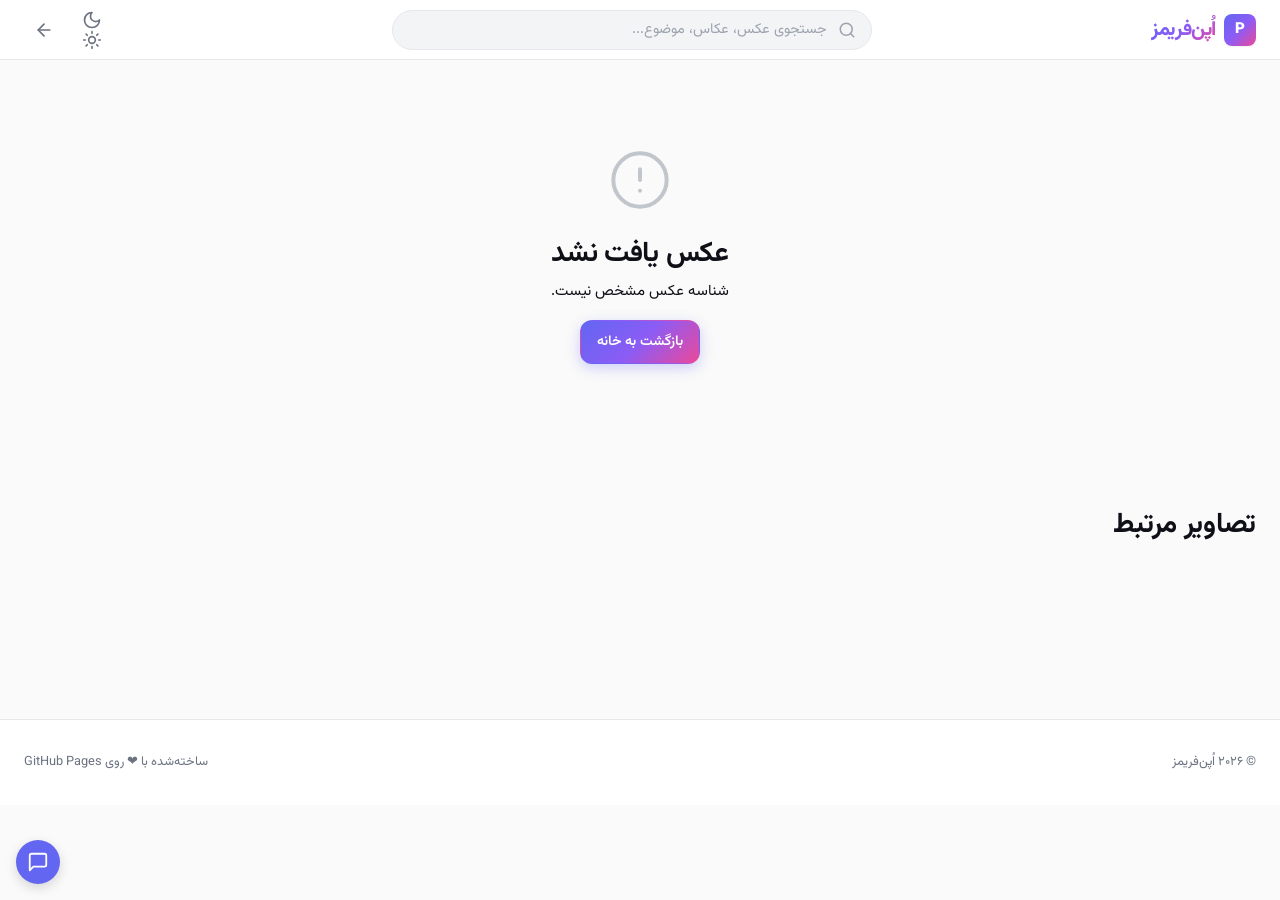
<file: photo.html>
<!DOCTYPE html>
<html lang="fa" dir="rtl" data-theme="light">
<head>
  <meta charset="UTF-8">
  <meta name="viewport" content="width=device-width, initial-scale=1.0, viewport-fit=cover">
  <meta name="theme-color" content="#fafafa">
  <meta name="color-scheme" content="light dark">
  <title>جزئیات عکس — اُپن‌فریمز</title>
  <meta name="description" content="مشاهده تصویر باکیفیت همراه با اطلاعات کامل عکاس، مجوز و توضیحات.">
  <link rel="canonical" href="https://openframez.github.io/photo.html">

  <meta property="og:type" content="article">
  <meta property="og:title" content="اُپن‌فریمز — تصویر">
  <meta property="og:description" content="تصویر باکیفیت با مجوز آزاد">
  <meta property="og:site_name" content="OpenFramez">
  <meta property="og:locale" content="fa_IR">
  <meta property="og:image" content="">
  <meta name="twitter:card" content="summary_large_image">
  <meta name="twitter:title" content="اُپن‌فریمز — تصویر">
  <meta name="twitter:description" content="تصویر باکیفیت با مجوز آزاد">
  <meta name="twitter:image" content="">

  <link rel="icon" href="favicon.ico" sizes="any">
  <link rel="icon" href="assets/icons/favicon-32.png" type="image/png">
  <link rel="manifest" href="manifest.json">
  <link rel="apple-touch-icon" href="assets/icons/icon-192.png">
  <meta name="apple-mobile-web-app-capable" content="yes">
  <meta name="apple-mobile-web-app-status-bar-style" content="black-translucent">
  <meta name="apple-mobile-web-app-title" content="OpenFramez">

  <link rel="preconnect" href="https://fonts.googleapis.com">
  <link rel="preconnect" href="https://fonts.gstatic.com" crossorigin>
  <link href="https://fonts.googleapis.com/css2?family=Vazirmatn:wght@400;500;600;700;800&family=JetBrains+Mono:wght@400;500&display=swap" rel="stylesheet">
  <link rel="stylesheet" href="assets/css/style.css">
</head>
<body>
  <a href="#main" class="skip-link">پرش به محتوای اصلی</a>

  <header class="site-header">
    <div class="container header-inner">
      <a href="./" class="logo" aria-label="اُپن‌فریمز خانه">
        <span class="logo-mark" aria-hidden="true">P</span>
        <span class="logo-text">اُپن‌فریمز</span>
      </a>
      <div class="header-search">
        <svg class="search-icon" width="18" height="18" viewBox="0 0 24 24" fill="none" stroke="currentColor" stroke-width="2" stroke-linecap="round" stroke-linejoin="round" aria-hidden="true">
          <circle cx="11" cy="11" r="8"/>
          <path d="m21 21-4.3-4.3"/>
        </svg>
        <input type="search" id="search-input" placeholder="جستجوی عکس، عکاس، موضوع..." autocomplete="off" aria-label="جستجو">
      </div>
      <div class="header-actions">
        <button class="icon-btn" data-theme-toggle aria-label="تغییر تم" title="تغییر تم">
          <svg class="moon" viewBox="0 0 24 24" fill="none" stroke="currentColor" stroke-width="2" stroke-linecap="round" stroke-linejoin="round" aria-hidden="true">
            <path d="M12 3a6 6 0 0 0 9 9 9 9 0 1 1-9-9Z"/>
          </svg>
          <svg class="sun" viewBox="0 0 24 24" fill="none" stroke="currentColor" stroke-width="2" stroke-linecap="round" stroke-linejoin="round" aria-hidden="true">
            <circle cx="12" cy="12" r="4"/>
            <path d="M12 2v2M12 20v2M4.93 4.93l1.41 1.41M17.66 17.66l1.41 1.41M2 12h2M20 12h2M6.34 17.66l-1.41 1.41M19.07 4.93l-1.41 1.41"/>
          </svg>
        </button>
        <a href="./" class="icon-btn" aria-label="بازگشت به خانه" title="بازگشت">
          <svg viewBox="0 0 24 24" fill="none" stroke="currentColor" stroke-width="2" stroke-linecap="round" stroke-linejoin="round" aria-hidden="true">
            <path d="m12 19-7-7 7-7"/>
            <path d="M19 12H5"/>
          </svg>
        </a>
      </div>
    </div>
  </header>

  <main id="main" class="container">
    <div class="photo-detail" id="photo-detail">
      <div class="load-more">
        <div class="spinner"></div>
        <div>در حال بارگذاری عکس…</div>
      </div>
    </div>

    <section class="mt-8">
      <h2 style="margin-bottom: var(--sp-4);">تصاویر مرتبط</h2>
      <div class="gallery" id="related-gallery"></div>
    </section>
  </main>

  <nav class="bottom-nav" aria-label="ناوبری اصلی">
    <a href="./" class="bottom-nav-item">
      <svg viewBox="0 0 24 24" fill="none" stroke="currentColor" stroke-width="2" stroke-linecap="round" stroke-linejoin="round" aria-hidden="true">
        <path d="m3 9 9-7 9 7v11a2 2 0 0 1-2 2H5a2 2 0 0 1-2-2z"/>
        <polyline points="9 22 9 12 15 12 15 22"/>
      </svg>
      <span>خانه</span>
    </a>
    <a href="videos.html" class="bottom-nav-item">
      <svg viewBox="0 0 24 24" fill="none" stroke="currentColor" stroke-width="2" stroke-linecap="round" stroke-linejoin="round" aria-hidden="true">
        <rect x="2" y="6" width="14" height="12" rx="2"/>
        <path d="m16 10 6-3v10l-6-3"/>
      </svg>
      <span>ویدیو</span>
    </a>
    <a href="reels.html" class="bottom-nav-item">
      <svg viewBox="0 0 24 24" fill="none" stroke="currentColor" stroke-width="2" stroke-linecap="round" stroke-linejoin="round" aria-hidden="true">
        <rect x="7" y="2" width="10" height="20" rx="2"/>
        <path d="M7 6h10M7 18h10"/>
      </svg>
      <span>ریلز</span>
    </a>
    <a href="upload.html" class="bottom-nav-item">
      <svg viewBox="0 0 24 24" fill="none" stroke="currentColor" stroke-width="2" stroke-linecap="round" stroke-linejoin="round" aria-hidden="true">
        <path d="M12 5v14M5 12h14"/>
      </svg>
      <span>ارسال</span>
    </a>
    <a href="about.html" class="bottom-nav-item">
      <svg viewBox="0 0 24 24" fill="none" stroke="currentColor" stroke-width="2" stroke-linecap="round" stroke-linejoin="round" aria-hidden="true">
        <circle cx="12" cy="12" r="10"/>
        <path d="M12 16v-4M12 8h.01"/>
      </svg>
      <span>درباره</span>
    </a>
  </nav>

  <div class="search-overlay" id="search-overlay" role="dialog" aria-modal="true" aria-label="جستجو">
    <div class="search-overlay-content">
      <input type="search" id="search-overlay-input" placeholder="جستجوی عکس، عکاس، موضوع..." autocomplete="off">
      <div class="search-overlay-results" id="search-overlay-results"></div>
    </div>
  </div>

  <footer class="site-footer">
    <div class="container">
      <div class="footer-bottom" style="border:none;margin:0;padding:0;">
        <span>© ۲۰۲۶ اُپن‌فریمز</span>
        <span>ساخته‌شده با ❤ روی GitHub Pages</span>
      </div>
    </div>
  </footer>

  <script src="assets/js/error-report.js"></script>
  <script src="assets/js/ui.js"></script>
  <script src="assets/js/db.js"></script>
  <script src="assets/js/federated.js"></script>
  <script src="assets/js/photo.js"></script>
  <script src="assets/js/feedback.js"></script>
</body>
</html>
</file>
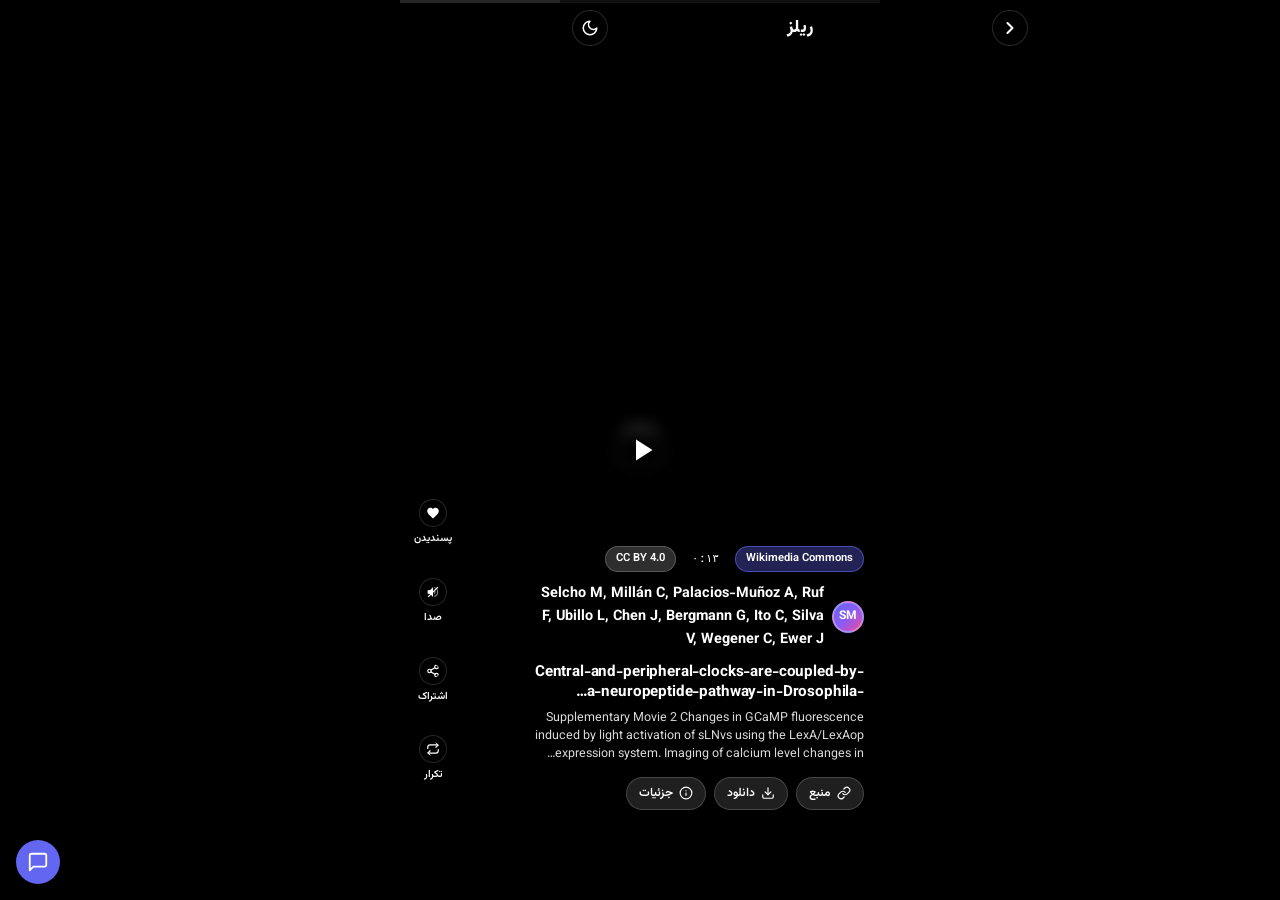
<file: reels.html>
<!DOCTYPE html>
<html lang="fa" dir="rtl" data-theme="dark">
<head>
  <meta charset="UTF-8">
  <meta name="viewport" content="width=device-width, initial-scale=1.0, viewport-fit=cover, user-scalable=no">
  <meta name="theme-color" content="#000000">
  <meta name="color-scheme" content="dark">
  <title>ریلز — اُپن‌فریمز</title>
  <meta name="description" content="ریلز اُپن‌فریمز — ویدیوهای کوتاه تمام‌صفحه عمودی با پخش خودکار، بدون نیاز به ورود، تجربه‌ای مانند اینستاگرام ریلز با محتوای آزاد.">
  <meta name="keywords" content="ریلز, ویدیو کوتاه, تمام صفحه, vertical video, short video, creative commons, internet archive">
  <meta name="author" content="OpenFramez">
  <link rel="canonical" href="https://openframez.github.io/reels.html">

  <!-- Open Graph -->
  <meta property="og:type" content="website">
  <meta property="og:title" content="ریلز — اُپن‌فریمز">
  <meta property="og:description" content="ویدیوهای کوتاه تمام‌صفحه عمودی با محتوای آزاد — تجربه‌ای مانند اینستاگرام ریلز">
  <meta property="og:url" content="https://openframez.github.io/reels.html">
  <meta property="og:site_name" content="OpenFramez">
  <meta property="og:locale" content="fa_IR">

  <!-- Twitter Card -->
  <meta name="twitter:card" content="summary_large_image">
  <meta name="twitter:title" content="ریلز — اُپن‌فریمز">
  <meta name="twitter:description" content="ویدیوهای کوتاه تمام‌صفحه عمودی با محتوای آزاد">

  <!-- PWA -->
  <link rel="icon" href="favicon.ico" sizes="any">
  <link rel="icon" href="assets/icons/favicon-32.png" type="image/png">
  <link rel="manifest" href="manifest.json">
  <link rel="apple-touch-icon" href="assets/icons/icon-192.png">
  <meta name="apple-mobile-web-app-capable" content="yes">
  <meta name="apple-mobile-web-app-status-bar-style" content="black-translucent">
  <meta name="apple-mobile-web-app-title" content="OpenFramez">

  <!-- Fonts -->
  <link rel="preconnect" href="https://fonts.googleapis.com">
  <link rel="preconnect" href="https://fonts.gstatic.com" crossorigin>
  <link href="https://fonts.googleapis.com/css2?family=Vazirmatn:wght@400;500;600;700;800&family=JetBrains+Mono:wght@400;500&display=swap" rel="stylesheet">

  <!-- Styles -->
  <link rel="stylesheet" href="assets/css/style.css">
  <link rel="stylesheet" href="assets/css/reels.css">

  <!-- Structured data -->
  <script type="application/ld+json">
  {
    "@context": "https://schema.org",
    "@type": "CollectionPage",
    "name": "ریلز اُپن‌فریمز",
    "alternateName": "OpenFramez Reels",
    "url": "https://openframez.github.io/reels.html",
    "description": "ویدیوهای کوتاه تمام‌صفحه عمودی با محتوای آزاد از Wikimedia Commons و Internet Archive",
    "inLanguage": "fa-IR",
    "isPartOf": {
      "@type": "WebSite",
      "name": "اُپن‌فریمز",
      "url": "https://openframez.github.io/"
    }
  }
  </script>
</head>
<body class="reels-body">
  <!-- Top bar (overlaid on top of the reel) -->
  <header class="reels-topbar">
    <a href="videos.html" class="reels-back" aria-label="بازگشت">
      <svg viewBox="0 0 24 24" fill="none" stroke="currentColor" stroke-width="2.5" stroke-linecap="round" stroke-linejoin="round" aria-hidden="true">
        <path d="m15 18-6-6 6-6"/>
      </svg>
    </a>
    <h1 class="reels-title">ریلز</h1>
    <button class="reels-theme-toggle" data-theme-toggle aria-label="تغییر تم">
      <svg class="moon" viewBox="0 0 24 24" fill="none" stroke="currentColor" stroke-width="2" stroke-linecap="round" stroke-linejoin="round" aria-hidden="true">
        <path d="M12 3a6 6 0 0 0 9 9 9 9 0 1 1-9-9Z"/>
      </svg>
      <svg class="sun" viewBox="0 0 24 24" fill="none" stroke="currentColor" stroke-width="2" stroke-linecap="round" stroke-linejoin="round" aria-hidden="true">
        <circle cx="12" cy="12" r="4"/>
        <path d="M12 2v2M12 20v2M4.93 4.93l1.41 1.41M17.66 17.66l1.41 1.41M2 12h2M20 12h2M6.34 17.66l-1.41 1.41M19.07 4.93l-1.41 1.41"/>
      </svg>
    </button>
  </header>

  <!-- Reels feed -->
  <main class="reels-feed" id="reels-feed" aria-label="فید ریلز">
    <div class="reels-loading" id="reels-loading">
      <div class="spinner"></div>
      <div>در حال بارگذاری ریلز…</div>
    </div>
    <div class="reels-empty hidden" id="reels-empty">
      <svg viewBox="0 0 24 24" fill="none" stroke="currentColor" stroke-width="1.5" stroke-linecap="round" stroke-linejoin="round" aria-hidden="true">
        <circle cx="12" cy="12" r="10"/>
        <path d="M12 8v4M12 16h.01"/>
      </svg>
      <h2>ریلی موجود نیست</h2>
      <p>فعلاً ویدیوی عمودی کوتاهی برای نمایش وجود ندارد.</p>
    </div>
  </main>

  <!-- Bottom navigation (compact in reels mode) -->
  <nav class="bottom-nav reels-bottom-nav" aria-label="ناوبری اصلی">
    <a href="./" class="bottom-nav-item">
      <svg viewBox="0 0 24 24" fill="none" stroke="currentColor" stroke-width="2" stroke-linecap="round" stroke-linejoin="round" aria-hidden="true">
        <path d="m3 9 9-7 9 7v11a2 2 0 0 1-2 2H5a2 2 0 0 1-2-2z"/>
        <polyline points="9 22 9 12 15 12 15 22"/>
      </svg>
      <span>خانه</span>
    </a>
    <a href="videos.html" class="bottom-nav-item">
      <svg viewBox="0 0 24 24" fill="none" stroke="currentColor" stroke-width="2" stroke-linecap="round" stroke-linejoin="round" aria-hidden="true">
        <rect x="2" y="6" width="14" height="12" rx="2"/>
        <path d="m16 10 6-3v10l-6-3"/>
      </svg>
      <span>ویدیو</span>
    </a>
    <a href="reels.html" class="bottom-nav-item active" aria-current="page">
      <svg viewBox="0 0 24 24" fill="none" stroke="currentColor" stroke-width="2" stroke-linecap="round" stroke-linejoin="round" aria-hidden="true">
        <rect x="7" y="2" width="10" height="20" rx="2"/>
        <path d="M7 6h10M7 18h10"/>
      </svg>
      <span>ریلز</span>
    </a>
    <a href="upload.html" class="bottom-nav-item">
      <svg viewBox="0 0 24 24" fill="none" stroke="currentColor" stroke-width="2" stroke-linecap="round" stroke-linejoin="round" aria-hidden="true">
        <path d="M12 5v14M5 12h14"/>
      </svg>
      <span>ارسال</span>
    </a>
    <a href="about.html" class="bottom-nav-item">
      <svg viewBox="0 0 24 24" fill="none" stroke="currentColor" stroke-width="2" stroke-linecap="round" stroke-linejoin="round" aria-hidden="true">
        <circle cx="12" cy="12" r="10"/>
        <path d="M12 16v-4M12 8h.01"/>
      </svg>
      <span>درباره</span>
    </a>
  </nav>

  <!-- Scripts -->
  <script src="assets/js/error-report.js"></script>
  <script src="assets/js/ui.js"></script>
  <script src="assets/js/db.js"></script>
  <script src="assets/js/federated.js"></script>
  <script src="assets/js/reels.js"></script>
  <script src="assets/js/feedback.js"></script>
</body>
</html>
</file>
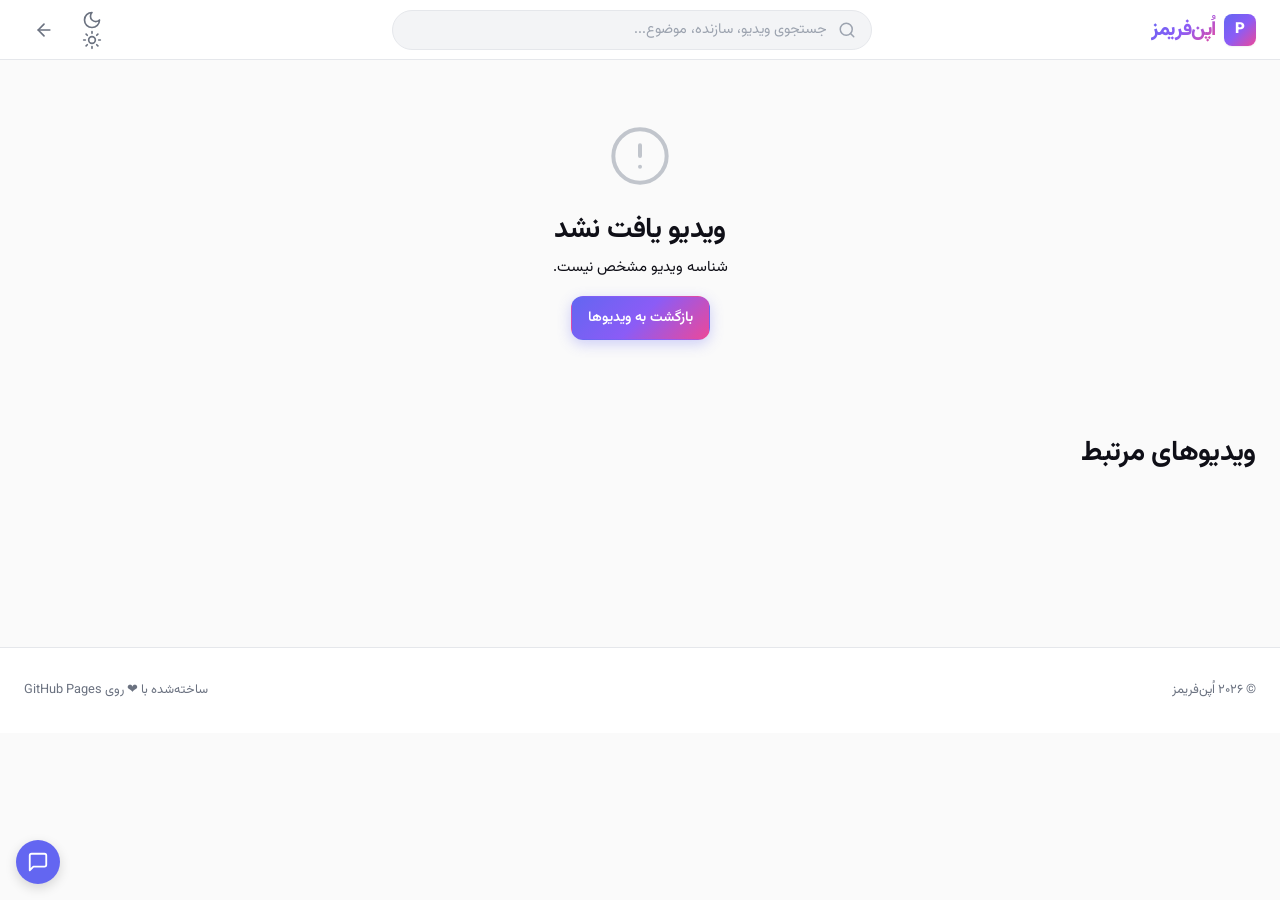
<file: video.html>
<!DOCTYPE html>
<html lang="fa" dir="rtl" data-theme="light">
<head>
  <meta charset="UTF-8">
  <meta name="viewport" content="width=device-width, initial-scale=1.0, viewport-fit=cover">
  <meta name="theme-color" content="#0a0a0f">
  <meta name="color-scheme" content="light dark">
  <title>جزئیات ویدیو — اُپن‌فریمز</title>
  <meta name="description" content="مشاهده ویدیوی کوتاه باکیفیت همراه با اطلاعات کامل سازنده، مجوز و توضیحات.">
  <link rel="canonical" href="https://openframez.github.io/video.html">

  <meta property="og:type" content="video.other">
  <meta property="og:title" content="اُپن‌فریمز — ویدیو">
  <meta property="og:description" content="ویدیوی کوتاه باکیفیت با مجوز آزاد">
  <meta property="og:site_name" content="OpenFramez">
  <meta property="og:locale" content="fa_IR">
  <meta property="og:image" content="">
  <meta property="og:video" content="">
  <meta name="twitter:card" content="summary_large_image">
  <meta name="twitter:title" content="اُپن‌فریمز — ویدیو">
  <meta name="twitter:description" content="ویدیوی کوتاه باکیفیت با مجوز آزاد">
  <meta name="twitter:image" content="">

  <link rel="icon" href="favicon.ico" sizes="any">
  <link rel="icon" href="assets/icons/favicon-32.png" type="image/png">
  <link rel="manifest" href="manifest.json">
  <link rel="apple-touch-icon" href="assets/icons/icon-192.png">
  <meta name="apple-mobile-web-app-capable" content="yes">
  <meta name="apple-mobile-web-app-status-bar-style" content="black-translucent">
  <meta name="apple-mobile-web-app-title" content="OpenFramez">

  <link rel="preconnect" href="https://fonts.googleapis.com">
  <link rel="preconnect" href="https://fonts.gstatic.com" crossorigin>
  <link href="https://fonts.googleapis.com/css2?family=Vazirmatn:wght@400;500;600;700;800&family=JetBrains+Mono:wght@400;500&display=swap" rel="stylesheet">
  <link rel="stylesheet" href="assets/css/style.css">
</head>
<body>
  <a href="#main" class="skip-link">پرش به محتوای اصلی</a>

  <header class="site-header">
    <div class="container header-inner">
      <a href="./" class="logo" aria-label="اُپن‌فریمز خانه">
        <span class="logo-mark" aria-hidden="true">P</span>
        <span class="logo-text">اُپن‌فریمز</span>
      </a>
      <div class="header-search">
        <svg class="search-icon" width="18" height="18" viewBox="0 0 24 24" fill="none" stroke="currentColor" stroke-width="2" stroke-linecap="round" stroke-linejoin="round" aria-hidden="true">
          <circle cx="11" cy="11" r="8"/>
          <path d="m21 21-4.3-4.3"/>
        </svg>
        <input type="search" id="search-input" placeholder="جستجوی ویدیو، سازنده، موضوع..." autocomplete="off" aria-label="جستجو">
      </div>
      <div class="header-actions">
        <button class="icon-btn" data-theme-toggle aria-label="تغییر تم" title="تغییر تم">
          <svg class="moon" viewBox="0 0 24 24" fill="none" stroke="currentColor" stroke-width="2" stroke-linecap="round" stroke-linejoin="round" aria-hidden="true">
            <path d="M12 3a6 6 0 0 0 9 9 9 9 0 1 1-9-9Z"/>
          </svg>
          <svg class="sun" viewBox="0 0 24 24" fill="none" stroke="currentColor" stroke-width="2" stroke-linecap="round" stroke-linejoin="round" aria-hidden="true">
            <circle cx="12" cy="12" r="4"/>
            <path d="M12 2v2M12 20v2M4.93 4.93l1.41 1.41M17.66 17.66l1.41 1.41M2 12h2M20 12h2M6.34 17.66l-1.41 1.41M19.07 4.93l-1.41 1.41"/>
          </svg>
        </button>
        <a href="videos.html" class="icon-btn" aria-label="بازگشت به ویدیوها" title="بازگشت">
          <svg viewBox="0 0 24 24" fill="none" stroke="currentColor" stroke-width="2" stroke-linecap="round" stroke-linejoin="round" aria-hidden="true">
            <path d="m12 19-7-7 7-7"/>
            <path d="M19 12H5"/>
          </svg>
        </a>
      </div>
    </div>
  </header>

  <main id="main" class="container">
    <div class="video-detail" id="video-detail">
      <div class="load-more">
        <div class="spinner"></div>
        <div>در حال بارگذاری ویدیو…</div>
      </div>
    </div>

    <section class="mt-8">
      <h2 style="margin-bottom: var(--sp-4);">ویدیوهای مرتبط</h2>
      <div class="gallery video-gallery" id="related-gallery"></div>
    </section>
  </main>

  <nav class="bottom-nav" aria-label="ناوبری اصلی">
    <a href="./" class="bottom-nav-item">
      <svg viewBox="0 0 24 24" fill="none" stroke="currentColor" stroke-width="2" stroke-linecap="round" stroke-linejoin="round" aria-hidden="true">
        <path d="m3 9 9-7 9 7v11a2 2 0 0 1-2 2H5a2 2 0 0 1-2-2z"/>
        <polyline points="9 22 9 12 15 12 15 22"/>
      </svg>
      <span>خانه</span>
    </a>
    <a href="videos.html" class="bottom-nav-item active" aria-current="page">
      <svg viewBox="0 0 24 24" fill="none" stroke="currentColor" stroke-width="2" stroke-linecap="round" stroke-linejoin="round" aria-hidden="true">
        <rect x="2" y="6" width="14" height="12" rx="2"/>
        <path d="m16 10 6-3v10l-6-3"/>
      </svg>
      <span>ویدیو</span>
    </a>
    <a href="reels.html" class="bottom-nav-item">
      <svg viewBox="0 0 24 24" fill="none" stroke="currentColor" stroke-width="2" stroke-linecap="round" stroke-linejoin="round" aria-hidden="true">
        <rect x="7" y="2" width="10" height="20" rx="2"/>
        <path d="M7 6h10M7 18h10"/>
      </svg>
      <span>ریلز</span>
    </a>
    <a href="upload.html" class="bottom-nav-item">
      <svg viewBox="0 0 24 24" fill="none" stroke="currentColor" stroke-width="2" stroke-linecap="round" stroke-linejoin="round" aria-hidden="true">
        <path d="M12 5v14M5 12h14"/>
      </svg>
      <span>ارسال</span>
    </a>
    <a href="about.html" class="bottom-nav-item">
      <svg viewBox="0 0 24 24" fill="none" stroke="currentColor" stroke-width="2" stroke-linecap="round" stroke-linejoin="round" aria-hidden="true">
        <circle cx="12" cy="12" r="10"/>
        <path d="M12 16v-4M12 8h.01"/>
      </svg>
      <span>درباره</span>
    </a>
  </nav>

  <div class="search-overlay" id="search-overlay" role="dialog" aria-modal="true" aria-label="جستجو">
    <div class="search-overlay-content">
      <input type="search" id="search-overlay-input" placeholder="جستجوی ویدیو، سازنده، موضوع..." autocomplete="off">
      <div class="search-overlay-results" id="search-overlay-results"></div>
    </div>
  </div>

  <footer class="site-footer">
    <div class="container">
      <div class="footer-bottom" style="border:none;margin:0;padding:0;">
        <span>© ۲۰۲۶ اُپن‌فریمز</span>
        <span>ساخته‌شده با ❤ روی GitHub Pages</span>
      </div>
    </div>
  </footer>

  <script src="assets/js/error-report.js"></script>
  <script src="assets/js/ui.js"></script>
  <script src="assets/js/db.js"></script>
  <script src="assets/js/federated.js"></script>
  <script src="assets/js/video-player.js"></script>
  <script src="assets/js/video.js"></script>
  <script src="assets/js/feedback.js"></script>
</body>
</html>
</file>
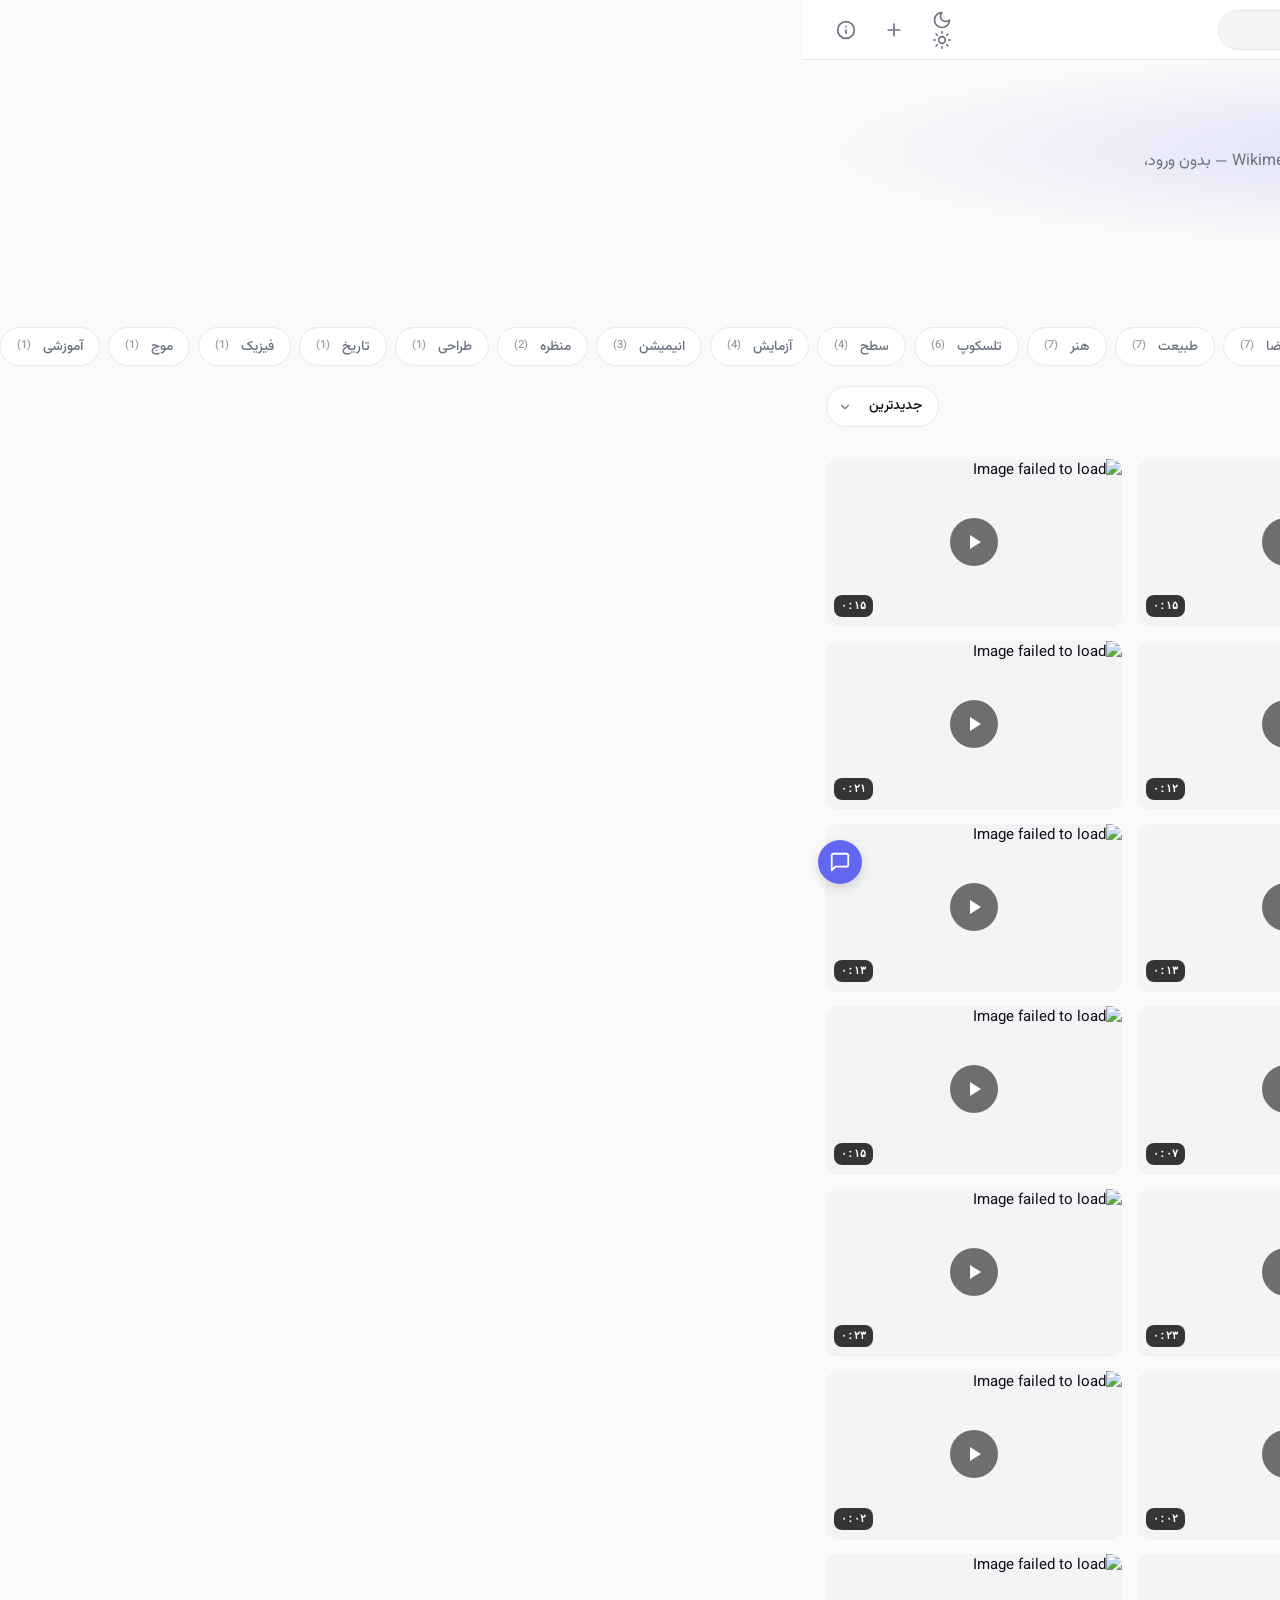
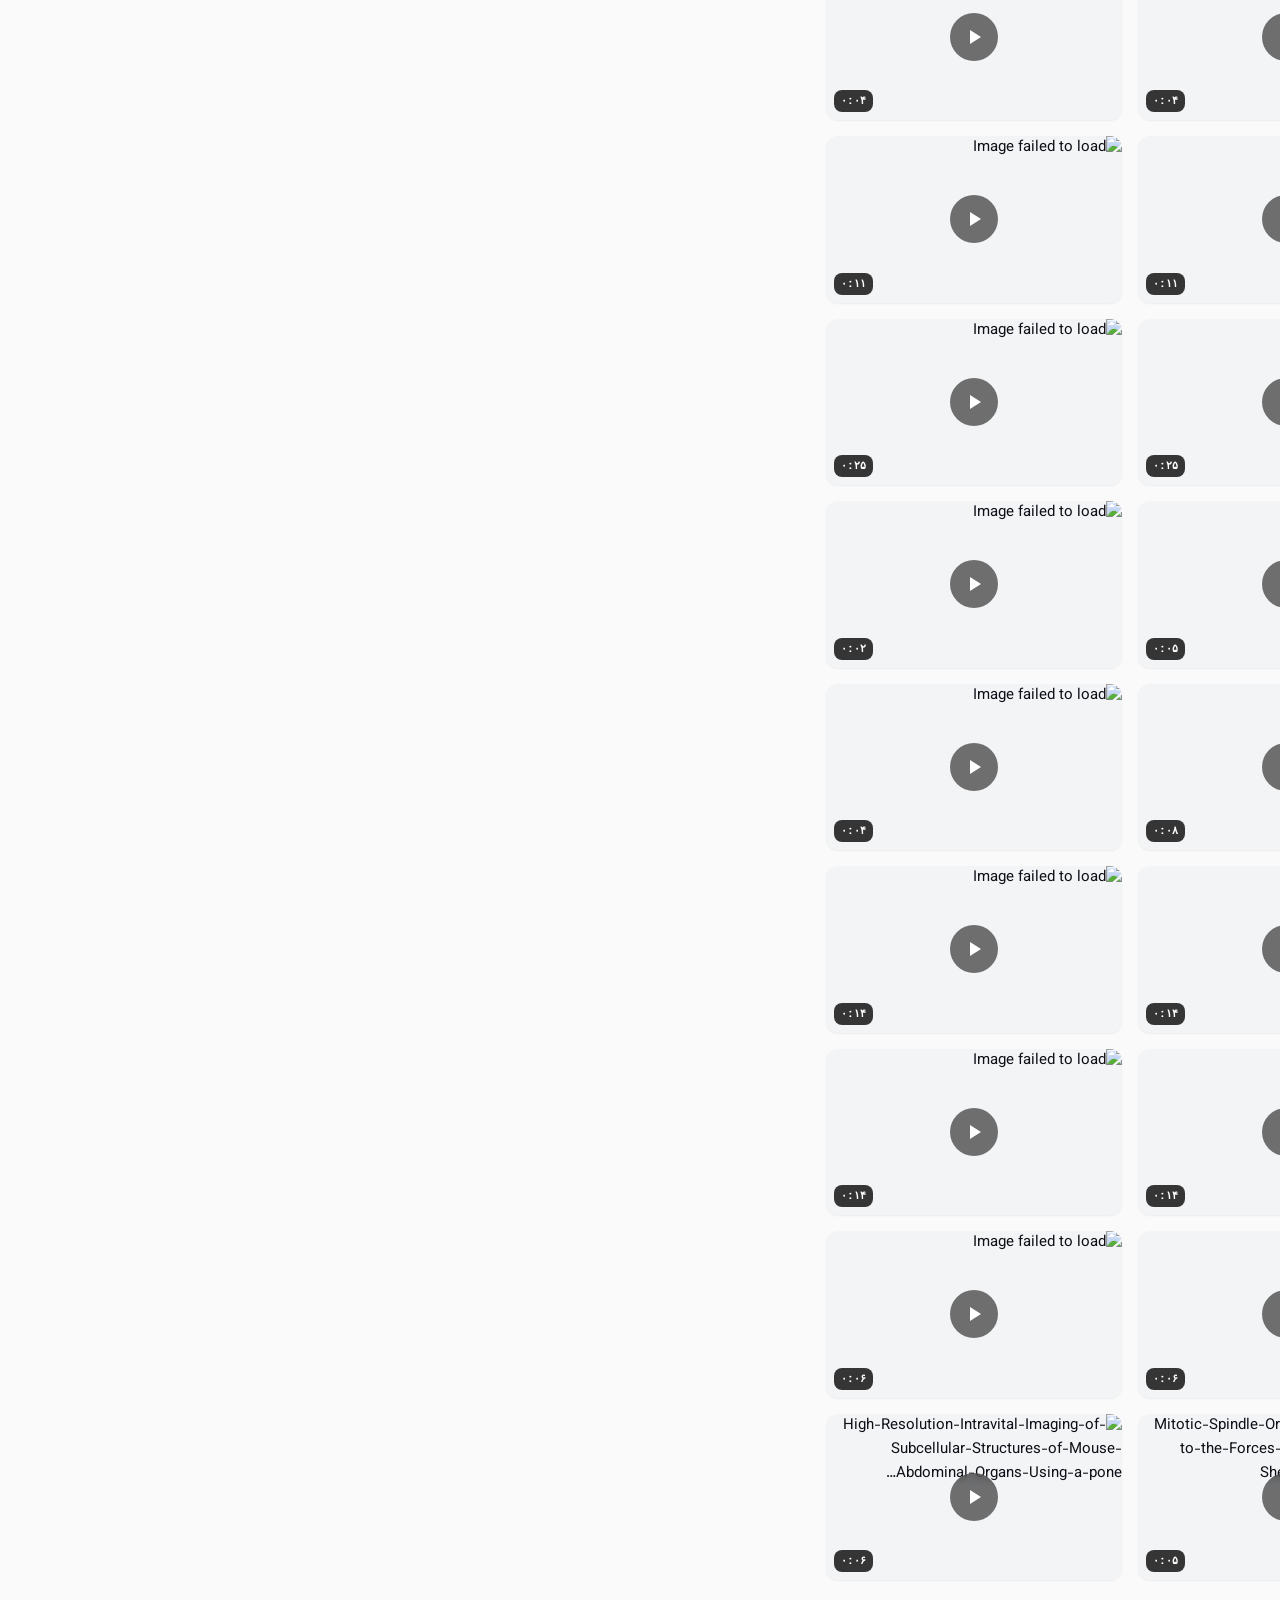
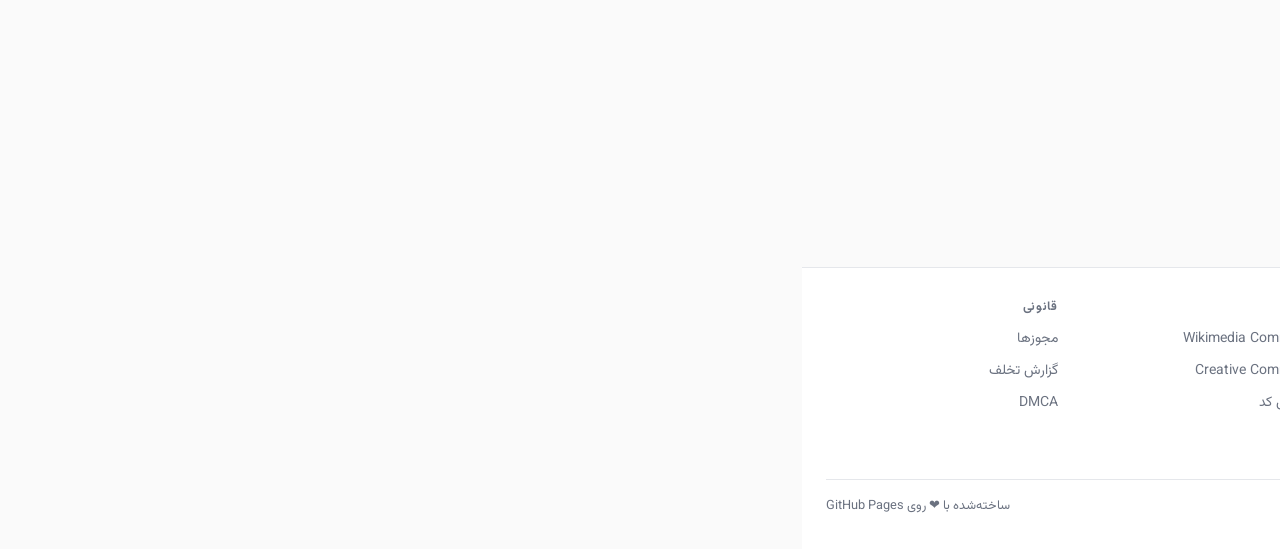
<file: videos.html>
<!DOCTYPE html>
<html lang="fa" dir="rtl" data-theme="light">
<head>
  <meta charset="UTF-8">
  <meta name="viewport" content="width=device-width, initial-scale=1.0, viewport-fit=cover">
  <meta name="theme-color" content="#fafafa">
  <meta name="color-scheme" content="light dark">
  <title>ویدیوهای کوتاه — اُپن‌فریمز</title>
  <meta name="description" content="گالری ویدیوهای کوتاه با مجوز Creative Commons از Wikimedia Commons — ۲ تا ۳۰ ثانیه، بدون نیاز به ورود، سریع و واکنش‌گرا.">
  <meta name="keywords" content="ویدیو کوتاه, ویدیو رایگان, creative commons, wikimedia commons, time lapse, علم, طبیعت">
  <meta name="author" content="OpenFramez">
  <link rel="canonical" href="https://openframez.github.io/videos.html">

  <meta property="og:type" content="website">
  <meta property="og:title" content="ویدیوهای کوتاه — اُپن‌فریمز">
  <meta property="og:description" content="گالری ویدیوهای کوتاه باکیفیت و آزاد — بدون ورود، سریع، واکنش‌گرا">
  <meta property="og:url" content="https://openframez.github.io/videos.html">
  <meta property="og:site_name" content="OpenFramez">
  <meta property="og:locale" content="fa_IR">

  <meta name="twitter:card" content="summary_large_image">
  <meta name="twitter:title" content="ویدیوهای کوتاه — اُپن‌فریمز">
  <meta name="twitter:description" content="گالری ویدیوهای کوتاه باکیفیت و آزاد">

  <link rel="icon" href="favicon.ico" sizes="any">
  <link rel="icon" href="assets/icons/favicon-32.png" type="image/png">
  <link rel="manifest" href="manifest.json">
  <link rel="apple-touch-icon" href="assets/icons/icon-192.png">
  <meta name="apple-mobile-web-app-capable" content="yes">
  <meta name="apple-mobile-web-app-status-bar-style" content="black-translucent">
  <meta name="apple-mobile-web-app-title" content="OpenFramez">

  <link rel="preconnect" href="https://fonts.googleapis.com">
  <link rel="preconnect" href="https://fonts.gstatic.com" crossorigin>
  <link href="https://fonts.googleapis.com/css2?family=Vazirmatn:wght@400;500;600;700;800&family=JetBrains+Mono:wght@400;500&display=swap" rel="stylesheet">

  <link rel="stylesheet" href="assets/css/style.css">

  <script type="application/ld+json">
  {
    "@context": "https://schema.org",
    "@type": "CollectionPage",
    "name": "ویدیوهای کوتاه اُپن‌فریمز",
    "alternateName": "OpenFramez Videos",
    "url": "https://openframez.github.io/videos.html",
    "description": "گالری ویدیوهای کوتاه باکیفیت و آزاد از Wikimedia Commons",
    "inLanguage": "fa-IR",
    "isPartOf": {
      "@type": "WebSite",
      "name": "اُپن‌فریمز",
      "url": "https://openframez.github.io/"
    }
  }
  </script>
</head>
<body>
  <a href="#main" class="skip-link">پرش به محتوای اصلی</a>

  <header class="site-header">
    <div class="container header-inner">
      <a href="./" class="logo" aria-label="اُپن‌فریمز خانه">
        <span class="logo-mark" aria-hidden="true">P</span>
        <span class="logo-text">اُپن‌فریمز</span>
      </a>

      <div class="header-search">
        <svg class="search-icon" width="18" height="18" viewBox="0 0 24 24" fill="none" stroke="currentColor" stroke-width="2" stroke-linecap="round" stroke-linejoin="round" aria-hidden="true">
          <circle cx="11" cy="11" r="8"/>
          <path d="m21 21-4.3-4.3"/>
        </svg>
        <input type="search" id="search-input" placeholder="جستجوی ویدیو، سازنده، موضوع..." autocomplete="off" aria-label="جستجو">
      </div>

      <div class="header-actions">
        <button class="icon-btn" data-theme-toggle aria-label="تغییر تم" title="تغییر تم روشن/تاریک">
          <svg class="moon" viewBox="0 0 24 24" fill="none" stroke="currentColor" stroke-width="2" stroke-linecap="round" stroke-linejoin="round" aria-hidden="true">
            <path d="M12 3a6 6 0 0 0 9 9 9 9 0 1 1-9-9Z"/>
          </svg>
          <svg class="sun" viewBox="0 0 24 24" fill="none" stroke="currentColor" stroke-width="2" stroke-linecap="round" stroke-linejoin="round" aria-hidden="true">
            <circle cx="12" cy="12" r="4"/>
            <path d="M12 2v2M12 20v2M4.93 4.93l1.41 1.41M17.66 17.66l1.41 1.41M2 12h2M20 12h2M6.34 17.66l-1.41 1.41M19.07 4.93l-1.41 1.41"/>
          </svg>
        </button>
        <a href="upload.html" class="icon-btn desktop-only" aria-label="ارسال محتوا" title="ارسال محتوا">
          <svg viewBox="0 0 24 24" fill="none" stroke="currentColor" stroke-width="2" stroke-linecap="round" stroke-linejoin="round" aria-hidden="true">
            <path d="M12 5v14M5 12h14"/>
          </svg>
        </a>
        <a href="about.html" class="icon-btn desktop-only" aria-label="درباره" title="درباره اُپن‌فریمز">
          <svg viewBox="0 0 24 24" fill="none" stroke="currentColor" stroke-width="2" stroke-linecap="round" stroke-linejoin="round" aria-hidden="true">
            <circle cx="12" cy="12" r="10"/>
            <path d="M12 16v-4M12 8h.01"/>
          </svg>
        </a>
      </div>
    </div>
  </header>

  <main id="main" class="container">
    <section class="hero hero-videos">
      <h1>ویدیوهای <span class="accent">کوتاه آزاد</span></h1>
      <p>ویدیوهای ۲ تا ۳۰ ثانیه‌ای با مجوز Creative Commons از Wikimedia Commons — بدون ورود، بدون تبلیغات، با پخش خودکار و انتخاب کیفیت.</p>
      <div class="hero-stats" id="hero-stats">
        <div class="hero-stat"><span class="num">—</span><span class="label">ویدیو</span></div>
        <div class="hero-stat"><span class="num">—</span><span class="label">دسته‌بندی</span></div>
        <div class="hero-stat"><span class="num">—</span><span class="label">سازنده</span></div>
        <div class="hero-stat"><span class="num">—</span><span class="label">مدت کل</span></div>
      </div>
    </section>

    <div class="filter-bar">
      <nav class="category-bar" id="category-bar" aria-label="دسته‌بندی‌ها"></nav>
      <div class="sort-wrap">
        <label for="sort-select" class="sr-only">مرتب‌سازی</label>
        <select id="sort-select" class="sort-select" aria-label="مرتب‌سازی">
          <option value="newest">جدیدترین</option>
          <option value="oldest">قدیمی‌ترین</option>
          <option value="shortest">کوتاه‌ترین</option>
          <option value="longest">بلندترین</option>
        </select>
        <svg viewBox="0 0 24 24" fill="none" stroke="currentColor" stroke-width="2" stroke-linecap="round" stroke-linejoin="round" aria-hidden="true">
          <polyline points="6 9 12 15 18 9"/>
        </svg>
      </div>
    </div>

    <section class="gallery video-gallery" id="video-gallery" aria-label="گالری ویدیوها" aria-live="polite">
      <div class="load-more" id="gallery-loading">
        <div class="spinner"></div>
        <div>در حال بارگذاری ویدیوها…</div>
      </div>
    </section>

    <div class="empty-state hidden" id="empty-state">
      <svg viewBox="0 0 24 24" fill="none" stroke="currentColor" stroke-width="1.5" stroke-linecap="round" stroke-linejoin="round" aria-hidden="true">
        <circle cx="11" cy="11" r="8"/>
        <path d="m21 21-4.3-4.3"/>
      </svg>
      <h2>نتیجه‌ای یافت نشد</h2>
      <p>عبارت دیگری را امتحان کنید یا دسته‌بندی را تغییر دهید.</p>
    </div>
  </main>

  <button class="search-fab" id="search-fab" aria-label="جستجو">
    <svg viewBox="0 0 24 24" fill="none" stroke="currentColor" stroke-width="2" stroke-linecap="round" stroke-linejoin="round" aria-hidden="true">
      <circle cx="11" cy="11" r="8"/>
      <path d="m21 21-4.3-4.3"/>
    </svg>
  </button>

  <div class="search-overlay" id="search-overlay" role="dialog" aria-modal="true" aria-label="جستجو">
    <div class="search-overlay-content">
      <input type="search" id="search-overlay-input" placeholder="جستجوی ویدیو، سازنده، موضوع..." autocomplete="off">
      <div class="search-overlay-results" id="search-overlay-results"></div>
    </div>
  </div>

  <nav class="bottom-nav" aria-label="ناوبری اصلی">
    <a href="./" class="bottom-nav-item">
      <svg viewBox="0 0 24 24" fill="none" stroke="currentColor" stroke-width="2" stroke-linecap="round" stroke-linejoin="round" aria-hidden="true">
        <path d="m3 9 9-7 9 7v11a2 2 0 0 1-2 2H5a2 2 0 0 1-2-2z"/>
        <polyline points="9 22 9 12 15 12 15 22"/>
      </svg>
      <span>خانه</span>
    </a>
    <a href="videos.html" class="bottom-nav-item active" aria-current="page">
      <svg viewBox="0 0 24 24" fill="none" stroke="currentColor" stroke-width="2" stroke-linecap="round" stroke-linejoin="round" aria-hidden="true">
        <rect x="2" y="6" width="14" height="12" rx="2"/>
        <path d="m16 10 6-3v10l-6-3"/>
      </svg>
      <span>ویدیو</span>
    </a>
    <a href="reels.html" class="bottom-nav-item">
      <svg viewBox="0 0 24 24" fill="none" stroke="currentColor" stroke-width="2" stroke-linecap="round" stroke-linejoin="round" aria-hidden="true">
        <rect x="7" y="2" width="10" height="20" rx="2"/>
        <path d="M7 6h10M7 18h10"/>
      </svg>
      <span>ریلز</span>
    </a>
    <a href="upload.html" class="bottom-nav-item">
      <svg viewBox="0 0 24 24" fill="none" stroke="currentColor" stroke-width="2" stroke-linecap="round" stroke-linejoin="round" aria-hidden="true">
        <path d="M12 5v14M5 12h14"/>
      </svg>
      <span>ارسال</span>
    </a>
    <a href="about.html" class="bottom-nav-item">
      <svg viewBox="0 0 24 24" fill="none" stroke="currentColor" stroke-width="2" stroke-linecap="round" stroke-linejoin="round" aria-hidden="true">
        <circle cx="12" cy="12" r="10"/>
        <path d="M12 16v-4M12 8h.01"/>
      </svg>
      <span>درباره</span>
    </a>
  </nav>

  <footer class="site-footer">
    <div class="container">
      <div class="footer-grid">
        <div class="footer-brand">
          <h3>اُپن‌فریمز</h3>
          <p>گالری تصاویر و ویدیوهای آزاد و باکیفیت — بدون نیاز به سرور، بدون نیاز به ورود. ساخته‌شده با عشق روی GitHub Pages.</p>
        </div>
        <div class="footer-col">
          <h4>کاوش</h4>
          <ul>
            <li><a href="./">عکس‌ها</a></li>
            <li><a href="videos.html">ویدیوها</a></li>
            <li><a href="about.html">درباره</a></li>
            <li><a href="upload.html">ارسال محتوا</a></li>
          </ul>
        </div>
        <div class="footer-col">
          <h4>منابع</h4>
          <ul>
            <li><a href="https://commons.wikimedia.org" target="_blank" rel="noopener">Wikimedia Commons</a></li>
            <li><a href="https://creativecommons.org" target="_blank" rel="noopener">Creative Commons</a></li>
            <li><a href="https://github.com/OpenFramez/openframez.github.io" target="_blank" rel="noopener">سورس کد</a></li>
          </ul>
        </div>
        <div class="footer-col">
          <h4>قانونی</h4>
          <ul>
            <li><a href="legal.html">مجوزها</a></li>
            <li><a href="https://github.com/OpenFramez/openframez.github.io/issues" target="_blank" rel="noopener">گزارش تخلف</a></li>
            <li><a href="https://github.com/OpenFramez/openframez.github.io/issues" target="_blank" rel="noopener">DMCA</a></li>
          </ul>
        </div>
      </div>
      <div class="footer-bottom">
        <span>© ۲۰۲۶ اُپن‌فریمز — همه ویدیوها متعلق به سازندگانشان است.</span>
        <span>ساخته‌شده با ❤ روی GitHub Pages</span>
      </div>
    </div>
  </footer>

  <script src="assets/js/error-report.js"></script>
  <script src="assets/js/ui.js"></script>
  <script src="assets/js/db.js"></script>
  <script src="assets/js/federated.js"></script>
  <script src="assets/js/videos.js"></script>
  <script src="assets/js/feedback.js"></script>
</body>
</html>
</file>
<file: assets/css/style.css>
/* =====================================================
   OpenFramez — Phase 1 MVP Stylesheet
   Mobile-first, RTL Persian UI, Dark mode native
   ===================================================== */

/* ---------- Design Tokens ---------- */
:root {
  /* Brand */
  --brand-1: #6366f1;
  --brand-2: #8b5cf6;
  --brand-3: #ec4899;
  --brand-gradient: linear-gradient(135deg, #6366f1 0%, #8b5cf6 50%, #ec4899 100%);

  /* Light theme */
  --bg: #fafafa;
  --bg-elevated: #ffffff;
  --bg-muted: #f3f4f6;
  --bg-overlay: rgba(0, 0, 0, 0.55);
  --text: #0f0f17;
  --text-muted: #6b7280;
  --text-faint: #9ca3af;
  --border: #e5e7eb;
  --border-strong: #d1d5db;
  --shadow-sm: 0 1px 2px rgba(15, 15, 23, 0.06);
  --shadow-md: 0 4px 14px rgba(15, 15, 23, 0.08);
  --shadow-lg: 0 12px 32px rgba(15, 15, 23, 0.12);

  /* Spacing */
  --sp-1: 4px;
  --sp-2: 8px;
  --sp-3: 12px;
  --sp-4: 16px;
  --sp-5: 20px;
  --sp-6: 24px;
  --sp-8: 32px;
  --sp-10: 40px;
  --sp-12: 48px;
  --sp-16: 64px;

  /* Radius */
  --r-sm: 8px;
  --r-md: 12px;
  --r-lg: 16px;
  --r-xl: 22px;
  --r-pill: 999px;

  /* Typography */
  --font-sans: "Vazirmatn", -apple-system, BlinkMacSystemFont, "SF Pro Text",
               "Segoe UI", Roboto, "Helvetica Neue", Arial, sans-serif;
  --font-mono: "JetBrains Mono", ui-monospace, SFMono-Regular, "SF Mono",
               Menlo, Consolas, monospace;

  /* Layout */
  --max-w: 1280px;
  --header-h: 60px;
  --bottom-nav-h: 64px;

  /* Transitions */
  --ease: cubic-bezier(0.22, 1, 0.36, 1);
  --t-fast: 0.18s var(--ease);
  --t-med: 0.32s var(--ease);
}

[data-theme="dark"] {
  --bg: #0a0a0f;
  --bg-elevated: #14141c;
  --bg-muted: #1c1c28;
  --bg-overlay: rgba(0, 0, 0, 0.75);
  --text: #f5f5f7;
  --text-muted: #a1a1aa;
  --text-faint: #71717a;
  --border: #27272f;
  --border-strong: #3f3f46;
  --shadow-sm: 0 1px 2px rgba(0, 0, 0, 0.4);
  --shadow-md: 0 4px 14px rgba(0, 0, 0, 0.45);
  --shadow-lg: 0 12px 32px rgba(0, 0, 0, 0.55);
}

/* ---------- Reset ---------- */
*, *::before, *::after { box-sizing: border-box; }
* { margin: 0; padding: 0; }
html { -webkit-text-size-adjust: 100%; scroll-behavior: smooth; }
body {
  font-family: var(--font-sans);
  background: var(--bg);
  color: var(--text);
  line-height: 1.6;
  font-size: 15px;
  min-height: 100vh;
  -webkit-font-smoothing: antialiased;
  -moz-osx-font-smoothing: grayscale;
  transition: background var(--t-med), color var(--t-med);
  overflow-x: hidden;
}
img, picture, video, canvas { display: block; max-width: 100%; }
input, button, textarea, select { font: inherit; color: inherit; }
button { cursor: pointer; border: none; background: none; }
a { color: inherit; text-decoration: none; }
ul, ol { list-style: none; }
:focus-visible {
  outline: 2px solid var(--brand-2);
  outline-offset: 2px;
  border-radius: 4px;
}

/* ---------- Typography ---------- */
h1, h2, h3, h4 { line-height: 1.25; font-weight: 700; letter-spacing: -0.01em; }
h1 { font-size: clamp(1.5rem, 4vw, 2.25rem); }
h2 { font-size: clamp(1.25rem, 3vw, 1.75rem); }
h3 { font-size: 1.125rem; }
p  { color: var(--text); }
small { color: var(--text-muted); }
code, pre { font-family: var(--font-mono); font-size: 0.875em; }

/* ---------- Layout primitives ---------- */
.container {
  width: 100%;
  max-width: var(--max-w);
  margin-inline: auto;
  padding-inline: var(--sp-4);
}
@media (min-width: 768px) {
  .container { padding-inline: var(--sp-6); }
}

.sr-only {
  position: absolute !important;
  width: 1px; height: 1px;
  padding: 0; margin: -1px;
  overflow: hidden; clip: rect(0, 0, 0, 0);
  white-space: nowrap; border: 0;
}

/* ---------- Skip link ---------- */
.skip-link {
  position: absolute;
  top: -100px;
  inset-inline-start: var(--sp-4);
  background: var(--bg-elevated);
  border: 1px solid var(--border);
  padding: var(--sp-2) var(--sp-4);
  border-radius: var(--r-sm);
  z-index: 200;
  transition: top var(--t-fast);
}
.skip-link:focus { top: var(--sp-4); }

/* ---------- Header ---------- */
.site-header {
  position: sticky;
  top: 0;
  z-index: 50;
  height: var(--header-h);
  background: color-mix(in srgb, var(--bg-elevated) 92%, transparent);
  backdrop-filter: saturate(180%) blur(14px);
  -webkit-backdrop-filter: saturate(180%) blur(14px);
  border-bottom: 1px solid var(--border);
}
.header-inner {
  display: flex;
  align-items: center;
  gap: var(--sp-4);
  height: 100%;
}
.logo {
  display: inline-flex;
  align-items: center;
  gap: var(--sp-2);
  font-weight: 800;
  font-size: 1.25rem;
  letter-spacing: -0.02em;
  flex-shrink: 0;
}
.logo-mark {
  width: 32px;
  height: 32px;
  border-radius: 8px;
  background: var(--brand-gradient);
  display: grid;
  place-items: center;
  color: white;
  font-weight: 900;
  font-size: 0.95rem;
  box-shadow: var(--shadow-sm);
}
.logo-text {
  background: var(--brand-gradient);
  -webkit-background-clip: text;
  background-clip: text;
  -webkit-text-fill-color: transparent;
}
.header-search {
  flex: 1;
  max-width: 480px;
  position: relative;
  margin-inline: auto;
}
.header-search input {
  width: 100%;
  height: 40px;
  background: var(--bg-muted);
  border: 1px solid var(--border);
  border-radius: var(--r-pill);
  padding: 0 var(--sp-4) 0 44px;
  font-size: 0.9rem;
  transition: all var(--t-fast);
}
[dir="rtl"] .header-search input { padding: 0 44px 0 var(--sp-4); }
.header-search input::placeholder { color: var(--text-faint); }
.header-search input:focus {
  background: var(--bg-elevated);
  border-color: var(--brand-1);
  box-shadow: 0 0 0 4px color-mix(in srgb, var(--brand-1) 18%, transparent);
  outline: none;
}
.header-search .search-icon {
  position: absolute;
  inset-inline-start: var(--sp-4);
  top: 50%;
  transform: translateY(-50%);
  color: var(--text-faint);
  pointer-events: none;
}
.header-actions {
  display: flex;
  align-items: center;
  gap: var(--sp-2);
  flex-shrink: 0;
}
.icon-btn {
  width: 40px;
  height: 40px;
  display: grid;
  place-items: center;
  border-radius: var(--r-pill);
  color: var(--text-muted);
  transition: all var(--t-fast);
}
.icon-btn:hover {
  background: var(--bg-muted);
  color: var(--text);
}
.icon-btn:active { transform: scale(0.94); }
.icon-btn svg { width: 20px; height: 20px; }

.theme-toggle .sun { display: none; }
[data-theme="dark"] .theme-toggle .sun { display: block; }
[data-theme="dark"] .theme-toggle .moon { display: none; }

/* Mobile: hide search bar from header, show FAB instead */
@media (max-width: 640px) {
  .header-search { display: none; }
  .header-actions .desktop-only { display: none; }
  /* Theme toggle stays visible on mobile */
  .header-actions [data-theme-toggle] { display: grid !important; }
}

/* ---------- Bottom Nav (mobile) ---------- */
.bottom-nav {
  position: fixed;
  bottom: 0;
  inset-inline: 0;
  height: var(--bottom-nav-h);
  background: color-mix(in srgb, var(--bg-elevated) 92%, transparent);
  backdrop-filter: saturate(180%) blur(14px);
  -webkit-backdrop-filter: saturate(180%) blur(14px);
  border-top: 1px solid var(--border);
  display: flex;
  justify-content: space-around;
  align-items: center;
  z-index: 40;
  padding-bottom: env(safe-area-inset-bottom, 0);
}
.bottom-nav-item {
  flex: 1;
  display: flex;
  flex-direction: column;
  align-items: center;
  justify-content: center;
  gap: 2px;
  color: var(--text-faint);
  font-size: 0.7rem;
  font-weight: 500;
  height: 100%;
  transition: color var(--t-fast);
  position: relative;
}
.bottom-nav-item.active { color: var(--brand-1); }
.bottom-nav-item:active { transform: scale(0.92); }
.bottom-nav-item svg { width: 22px; height: 22px; }
.bottom-nav-item.active::before {
  content: "";
  position: absolute;
  top: 0;
  width: 28px;
  height: 3px;
  background: var(--brand-gradient);
  border-radius: 0 0 var(--r-pill) var(--r-pill);
}
@media (min-width: 769px) {
  .bottom-nav { display: none; }
}

/* ---------- Hero ---------- */
.hero {
  padding: var(--sp-8) 0 var(--sp-6);
  text-align: center;
  position: relative;
  overflow: hidden;
}
.hero::before {
  content: "";
  position: absolute;
  inset: -20% -10% auto -10%;
  height: 280px;
  background: radial-gradient(60% 50% at 50% 50%,
              color-mix(in srgb, var(--brand-1) 18%, transparent) 0%,
              transparent 70%);
  pointer-events: none;
  z-index: -1;
}
.hero h1 { margin-bottom: var(--sp-3); }
.hero h1 .accent {
  background: var(--brand-gradient);
  -webkit-background-clip: text;
  background-clip: text;
  -webkit-text-fill-color: transparent;
}
.hero p {
  color: var(--text-muted);
  max-width: 620px;
  margin: 0 auto var(--sp-6);
  font-size: 1rem;
}
.hero-stats {
  display: flex;
  justify-content: center;
  gap: var(--sp-6);
  flex-wrap: wrap;
}
.hero-stat {
  text-align: center;
}
.hero-stat .num {
  font-size: 1.5rem;
  font-weight: 800;
  letter-spacing: -0.02em;
  background: var(--brand-gradient);
  -webkit-background-clip: text;
  background-clip: text;
  -webkit-text-fill-color: transparent;
  display: block;
}
.hero-stat .label {
  font-size: 0.75rem;
  color: var(--text-muted);
  text-transform: uppercase;
  letter-spacing: 0.06em;
  font-weight: 600;
}

/* ---------- Category Chips ---------- */
.category-bar {
  display: flex;
  gap: var(--sp-2);
  overflow-x: auto;
  padding: var(--sp-4) 0 var(--sp-2);
  scrollbar-width: none;
  -ms-overflow-style: none;
  margin-inline: calc(-1 * var(--sp-4));
  padding-inline: var(--sp-4);
}
.category-bar::-webkit-scrollbar { display: none; }
@media (min-width: 768px) {
  .category-bar {
    justify-content: center;
    overflow: visible;
    margin-inline: 0;
    padding-inline: 0;
  }
}
.chip {
  flex-shrink: 0;
  padding: var(--sp-2) var(--sp-4);
  background: var(--bg-elevated);
  border: 1px solid var(--border);
  border-radius: var(--r-pill);
  font-size: 0.85rem;
  font-weight: 500;
  color: var(--text-muted);
  transition: all var(--t-fast);
  white-space: nowrap;
  display: inline-flex;
  align-items: center;
  gap: var(--sp-2);
}
.chip:hover {
  border-color: var(--brand-1);
  color: var(--text);
}
.chip.active {
  background: var(--brand-gradient);
  color: white;
  border-color: transparent;
  box-shadow: 0 4px 14px color-mix(in srgb, var(--brand-1) 30%, transparent);
}
.chip .count {
  font-size: 0.7rem;
  opacity: 0.7;
  padding-inline-start: var(--sp-1);
}

/* ---------- Gallery Grid ---------- */
.gallery {
  padding: var(--sp-4) 0 calc(var(--bottom-nav-h) + var(--sp-8));
  display: grid;
  grid-template-columns: repeat(2, 1fr);
  gap: var(--sp-2);
}
@media (min-width: 480px) {
  .gallery { grid-template-columns: repeat(3, 1fr); gap: var(--sp-3); }
}
@media (min-width: 768px) {
  .gallery { grid-template-columns: repeat(4, 1fr); gap: var(--sp-4); }
}
@media (min-width: 1024px) {
  .gallery { grid-template-columns: repeat(5, 1fr); }
}

.photo-card {
  position: relative;
  aspect-ratio: 1 / 1;
  background: var(--bg-muted);
  border-radius: var(--r-md);
  overflow: hidden;
  cursor: pointer;
  transition: transform var(--t-fast), box-shadow var(--t-fast);
}
.photo-card:hover {
  transform: translateY(-3px);
  box-shadow: var(--shadow-md);
}
.photo-card:active { transform: scale(0.98); }
.photo-card img {
  width: 100%;
  height: 100%;
  object-fit: cover;
  transition: transform var(--t-med), opacity var(--t-med);
}
.photo-card:hover img { transform: scale(1.06); }
.photo-card .skeleton {
  position: absolute;
  inset: 0;
  background: linear-gradient(110deg,
              var(--bg-muted) 30%,
              color-mix(in srgb, var(--bg-muted) 50%, var(--bg-elevated)) 50%,
              var(--bg-muted) 70%);
  background-size: 200% 100%;
  animation: shimmer 1.5s infinite linear;
}
@keyframes shimmer {
  0% { background-position: 200% 0; }
  100% { background-position: -200% 0; }
}
.photo-card.loaded .skeleton { opacity: 0; pointer-events: none; }
.photo-card .overlay {
  position: absolute;
  inset: 0;
  background: linear-gradient(0deg, rgba(0,0,0,0.7) 0%, transparent 50%);
  opacity: 0;
  transition: opacity var(--t-fast);
  display: flex;
  align-items: flex-end;
  padding: var(--sp-3);
  pointer-events: none;
}
.photo-card:hover .overlay,
.photo-card:focus-within .overlay { opacity: 1; }
.photo-card .overlay-content {
  color: white;
  font-size: 0.8rem;
  width: 100%;
}
.photo-card .overlay-title {
  font-weight: 600;
  margin-bottom: 2px;
  display: -webkit-box;
  -webkit-line-clamp: 2;
  -webkit-box-orient: vertical;
  overflow: hidden;
}
.photo-card .overlay-author {
  opacity: 0.85;
  font-size: 0.72rem;
  display: flex;
  align-items: center;
  gap: 4px;
}
.photo-card .license-badge {
  position: absolute;
  top: var(--sp-2);
  inset-inline-end: var(--sp-2);
  background: rgba(0, 0, 0, 0.55);
  color: white;
  font-size: 0.6rem;
  padding: 2px 6px;
  border-radius: var(--r-pill);
  font-weight: 600;
  backdrop-filter: blur(8px);
  -webkit-backdrop-filter: blur(8px);
  opacity: 0.85;
  transition: opacity var(--t-fast);
}
.photo-card:hover .license-badge { opacity: 1; }

/* ---------- Load more / sentinel ---------- */
.load-more {
  grid-column: 1 / -1;
  text-align: center;
  padding: var(--sp-8) 0;
  color: var(--text-muted);
  font-size: 0.875rem;
}
.load-more .spinner {
  width: 28px;
  height: 28px;
  border: 3px solid var(--border);
  border-top-color: var(--brand-1);
  border-radius: 50%;
  animation: spin 0.8s linear infinite;
  margin: 0 auto var(--sp-3);
}
@keyframes spin { to { transform: rotate(360deg); } }

/* ---------- Photo Detail Page ---------- */
.photo-detail {
  padding: var(--sp-6) 0 var(--sp-12);
}
.photo-detail-grid {
  display: grid;
  grid-template-columns: 1fr;
  gap: var(--sp-6);
}
@media (min-width: 1024px) {
  .photo-detail-grid {
    grid-template-columns: minmax(0, 1fr) 360px;
    gap: var(--sp-8);
  }
}
.photo-image-wrap {
  background: var(--bg-muted);
  border-radius: var(--r-lg);
  overflow: hidden;
  position: relative;
  aspect-ratio: 4 / 3;
  display: flex;
  align-items: center;
  justify-content: center;
}
.photo-image-wrap img {
  max-width: 100%;
  max-height: 100%;
  object-fit: contain;
}
.photo-info {
  display: flex;
  flex-direction: column;
  gap: var(--sp-4);
}
.photo-info h1 {
  font-size: 1.5rem;
  line-height: 1.3;
  margin-bottom: var(--sp-2);
}
.photo-info .meta-row {
  display: flex;
  align-items: center;
  gap: var(--sp-3);
  color: var(--text-muted);
  font-size: 0.875rem;
}
.photo-info .meta-row .author {
  display: inline-flex;
  align-items: center;
  gap: var(--sp-2);
  font-weight: 600;
  color: var(--text);
}
.photo-info .avatar {
  width: 36px;
  height: 36px;
  border-radius: 50%;
  background: var(--brand-gradient);
  display: grid;
  place-items: center;
  color: white;
  font-weight: 700;
  font-size: 0.9rem;
  flex-shrink: 0;
}
.photo-info .description {
  color: var(--text);
  line-height: 1.7;
  padding: var(--sp-4);
  background: var(--bg-muted);
  border-radius: var(--r-md);
}
.info-card {
  border: 1px solid var(--border);
  border-radius: var(--r-md);
  padding: var(--sp-4);
  background: var(--bg-elevated);
}
.info-card h3 {
  font-size: 0.78rem;
  text-transform: uppercase;
  letter-spacing: 0.06em;
  color: var(--text-muted);
  margin-bottom: var(--sp-3);
  font-weight: 700;
}
.info-card .info-list {
  display: flex;
  flex-direction: column;
  gap: var(--sp-3);
}
.info-card .info-row {
  display: flex;
  justify-content: space-between;
  gap: var(--sp-3);
  font-size: 0.875rem;
}
.info-card .info-row .label { color: var(--text-muted); }
.info-card .info-row .value { color: var(--text); font-weight: 500; text-align: end; }
.info-card .info-row .value a { color: var(--brand-1); }
.license-pill {
  display: inline-flex;
  align-items: center;
  gap: var(--sp-1);
  padding: 2px 8px;
  border-radius: var(--r-pill);
  background: color-mix(in srgb, var(--brand-2) 14%, transparent);
  color: var(--brand-2);
  font-size: 0.75rem;
  font-weight: 600;
}
[data-theme="dark"] .license-pill {
  background: color-mix(in srgb, var(--brand-2) 25%, transparent);
  color: #c4b5fd;
}

.btn {
  display: inline-flex;
  align-items: center;
  justify-content: center;
  gap: var(--sp-2);
  padding: 10px var(--sp-4);
  border-radius: var(--r-md);
  font-weight: 600;
  font-size: 0.875rem;
  transition: all var(--t-fast);
  border: 1px solid transparent;
}
.btn-primary {
  background: var(--brand-gradient);
  color: white;
  box-shadow: 0 4px 14px color-mix(in srgb, var(--brand-1) 30%, transparent);
}
.btn-primary:hover { transform: translateY(-1px); box-shadow: var(--shadow-md); }
.btn-primary:active { transform: translateY(0); }
.btn-secondary {
  background: var(--bg-muted);
  color: var(--text);
  border-color: var(--border);
}
.btn-secondary:hover { background: var(--bg-elevated); border-color: var(--brand-1); }
.btn-ghost {
  background: transparent;
  color: var(--text-muted);
}
.btn-ghost:hover { background: var(--bg-muted); color: var(--text); }
.btn svg { width: 16px; height: 16px; }

/* ---------- Toast ---------- */
.toast-container {
  position: fixed;
  bottom: calc(var(--bottom-nav-h) + var(--sp-4));
  inset-inline: var(--sp-4);
  z-index: 100;
  display: flex;
  flex-direction: column;
  gap: var(--sp-2);
  pointer-events: none;
}
@media (min-width: 769px) {
  .toast-container { bottom: var(--sp-4); inset-inline: auto; right: var(--sp-4); }
}
.toast {
  background: var(--bg-elevated);
  border: 1px solid var(--border);
  border-radius: var(--r-md);
  padding: var(--sp-3) var(--sp-4);
  box-shadow: var(--shadow-lg);
  font-size: 0.875rem;
  display: flex;
  align-items: center;
  gap: var(--sp-2);
  pointer-events: auto;
  animation: toast-in var(--t-fast);
}
.toast.success { border-inline-start: 3px solid #10b981; }
.toast.error { border-inline-start: 3px solid #ef4444; }
.toast.info { border-inline-start: 3px solid var(--brand-1); }
@keyframes toast-in {
  from { opacity: 0; transform: translateY(10px); }
  to { opacity: 1; transform: translateY(0); }
}

/* ---------- Empty / Error State ---------- */
.empty-state {
  text-align: center;
  padding: var(--sp-16) var(--sp-4);
  color: var(--text-muted);
}
.empty-state svg {
  width: 64px;
  height: 64px;
  margin: 0 auto var(--sp-4);
  color: var(--text-faint);
  opacity: 0.6;
}
.empty-state h2 {
  color: var(--text);
  margin-bottom: var(--sp-2);
}

/* ---------- Footer ---------- */
.site-footer {
  border-top: 1px solid var(--border);
  padding: var(--sp-8) 0 calc(var(--bottom-nav-h) + var(--sp-8));
  margin-top: var(--sp-12);
  background: var(--bg-elevated);
}
@media (min-width: 769px) {
  .site-footer { padding-bottom: var(--sp-8); }
}
.footer-grid {
  display: grid;
  grid-template-columns: 1fr;
  gap: var(--sp-6);
}
@media (min-width: 640px) {
  .footer-grid { grid-template-columns: 2fr 1fr 1fr 1fr; }
}
.footer-brand h3 {
  font-size: 1.125rem;
  margin-bottom: var(--sp-2);
  background: var(--brand-gradient);
  -webkit-background-clip: text;
  background-clip: text;
  -webkit-text-fill-color: transparent;
  display: inline-block;
}
.footer-brand p { color: var(--text-muted); font-size: 0.875rem; max-width: 360px; }
.footer-col h4 {
  font-size: 0.78rem;
  text-transform: uppercase;
  letter-spacing: 0.06em;
  color: var(--text-muted);
  margin-bottom: var(--sp-3);
  font-weight: 700;
}
.footer-col ul { display: flex; flex-direction: column; gap: var(--sp-2); }
.footer-col a {
  color: var(--text-muted);
  font-size: 0.875rem;
  transition: color var(--t-fast);
}
.footer-col a:hover { color: var(--brand-1); }
.footer-bottom {
  margin-top: var(--sp-8);
  padding-top: var(--sp-4);
  border-top: 1px solid var(--border);
  display: flex;
  justify-content: space-between;
  align-items: center;
  gap: var(--sp-3);
  font-size: 0.8rem;
  color: var(--text-muted);
  flex-wrap: wrap;
}

/* ---------- Generic Page (about / submit) ---------- */
.page {
  max-width: 760px;
  margin: 0 auto;
  padding: var(--sp-6) 0 var(--sp-12);
}
.page h1 { margin-bottom: var(--sp-3); }
.page h2 { margin-top: var(--sp-8); margin-bottom: var(--sp-3); }
.page p { color: var(--text); margin-bottom: var(--sp-4); line-height: 1.75; }
.page ul { margin: 0 0 var(--sp-4) var(--sp-4); }
[dir="rtl"] .page ul { margin: 0 var(--sp-4) 0 0; }
.page li { margin-bottom: var(--sp-2); color: var(--text); line-height: 1.7; }
.page code {
  background: var(--bg-muted);
  padding: 2px 6px;
  border-radius: 4px;
  color: var(--brand-2);
}
.page pre {
  background: var(--bg-muted);
  padding: var(--sp-4);
  border-radius: var(--r-md);
  overflow-x: auto;
  margin-bottom: var(--sp-4);
  border: 1px solid var(--border);
}
.page pre code { background: none; padding: 0; color: var(--text); }
.page .lead { font-size: 1.125rem; color: var(--text-muted); margin-bottom: var(--sp-6); }
.callout {
  padding: var(--sp-4);
  border-radius: var(--r-md);
  background: color-mix(in srgb, var(--brand-1) 8%, transparent);
  border-inline-start: 3px solid var(--brand-1);
  margin-bottom: var(--sp-4);
}
[data-theme="dark"] .callout {
  background: color-mix(in srgb, var(--brand-1) 14%, transparent);
}
.callout p { margin-bottom: 0; color: var(--text); }

/* ---------- Step list ---------- */
.step-list {
  display: flex;
  flex-direction: column;
  gap: var(--sp-4);
  margin: var(--sp-6) 0;
}
.step-item {
  display: flex;
  gap: var(--sp-4);
  padding: var(--sp-4);
  background: var(--bg-muted);
  border-radius: var(--r-md);
  border: 1px solid var(--border);
}
.step-num {
  flex-shrink: 0;
  width: 32px;
  height: 32px;
  border-radius: 50%;
  background: var(--brand-gradient);
  color: white;
  display: grid;
  place-items: center;
  font-weight: 700;
  font-size: 0.875rem;
}
.step-content h3 { margin-bottom: var(--sp-1); font-size: 1rem; }
.step-content p { color: var(--text-muted); font-size: 0.875rem; margin: 0; }

/* ---------- Loading skeleton for detail ---------- */
.detail-skeleton {
  display: flex;
  flex-direction: column;
  gap: var(--sp-3);
}
.detail-skeleton .line {
  height: 14px;
  background: var(--bg-muted);
  border-radius: 4px;
  animation: shimmer 1.5s infinite linear;
  background: linear-gradient(110deg,
              var(--bg-muted) 30%,
              color-mix(in srgb, var(--bg-muted) 50%, var(--bg-elevated)) 50%,
              var(--bg-muted) 70%);
  background-size: 200% 100%;
}
.detail-skeleton .line.title { height: 24px; width: 80%; }
.detail-skeleton .line.short { width: 40%; }

/* ---------- Mobile search overlay ---------- */
.search-fab {
  position: fixed;
  inset-inline-end: var(--sp-4);
  bottom: calc(var(--bottom-nav-h) + var(--sp-4));
  width: 56px;
  height: 56px;
  border-radius: var(--r-pill);
  background: var(--brand-gradient);
  color: white;
  display: grid;
  place-items: center;
  box-shadow: var(--shadow-lg);
  z-index: 30;
  display: none;
}
@media (max-width: 640px) {
  .search-fab { display: grid; }
}
.search-fab:active { transform: scale(0.92); }
.search-fab svg { width: 22px; height: 22px; }

.search-overlay {
  position: fixed;
  inset: 0;
  background: var(--bg-overlay);
  backdrop-filter: blur(8px);
  -webkit-backdrop-filter: blur(8px);
  z-index: 80;
  display: none;
  padding: var(--sp-4);
  align-items: flex-start;
  justify-content: center;
}
.search-overlay.active { display: flex; }
.search-overlay-content {
  background: var(--bg-elevated);
  border-radius: var(--r-lg);
  width: 100%;
  max-width: 560px;
  margin-top: var(--sp-12);
  padding: var(--sp-4);
  box-shadow: var(--shadow-lg);
  animation: slide-down var(--t-fast);
}
@keyframes slide-down {
  from { opacity: 0; transform: translateY(-12px); }
  to { opacity: 1; transform: translateY(0); }
}
.search-overlay-content input {
  width: 100%;
  height: 44px;
  background: var(--bg-muted);
  border: 1px solid transparent;
  border-radius: var(--r-md);
  padding: 0 var(--sp-4);
  font-size: 1rem;
}
.search-overlay-content input:focus {
  outline: none;
  border-color: var(--brand-1);
}
.search-overlay-results {
  margin-top: var(--sp-3);
  max-height: 60vh;
  overflow-y: auto;
  display: flex;
  flex-direction: column;
  gap: var(--sp-2);
}
.search-result-item {
  display: flex;
  gap: var(--sp-3);
  padding: var(--sp-2);
  border-radius: var(--r-md);
  transition: background var(--t-fast);
  cursor: pointer;
}
.search-result-item:hover { background: var(--bg-muted); }
.search-result-item img {
  width: 56px;
  height: 56px;
  border-radius: var(--r-sm);
  object-fit: cover;
  flex-shrink: 0;
  background: var(--bg-muted);
}
.search-result-item .info { flex: 1; min-width: 0; }
.search-result-item .title {
  font-size: 0.875rem;
  font-weight: 600;
  white-space: nowrap;
  overflow: hidden;
  text-overflow: ellipsis;
}
.search-result-item .meta {
  font-size: 0.75rem;
  color: var(--text-muted);
  margin-top: 2px;
}

/* ---------- Utilities ---------- */
.hidden { display: none !important; }
.text-center { text-align: center; }
.mt-2 { margin-top: var(--sp-2); }
.mt-4 { margin-top: var(--sp-4); }
.mt-8 { margin-top: var(--sp-8); }

/* ---------- Print ---------- */
@media print {
  .site-header, .bottom-nav, .site-footer, .search-fab, .toast-container { display: none !important; }
  body { background: white; color: black; }
}

/* ---------- Reduced motion ---------- */
@media (prefers-reduced-motion: reduce) {
  *, *::before, *::after {
    animation-duration: 0.01ms !important;
    animation-iteration-count: 1 !important;
    transition-duration: 0.01ms !important;
  }
}

/* =====================================================
   Phase 2: Video Gallery & Player Styles
   ===================================================== */

/* ---------- Video cards (gallery) ---------- */
.video-card {
  position: relative;
  display: block;
  border-radius: var(--r-md);
  overflow: hidden;
  background: var(--bg-muted);
  aspect-ratio: 16 / 9;
  cursor: pointer;
  transition: transform var(--t-fast), box-shadow var(--t-fast);
  box-shadow: var(--shadow-sm);
  isolation: isolate;
}
.video-card:hover {
  transform: translateY(-2px);
  box-shadow: var(--shadow-lg);
}
.video-card:focus-visible {
  outline: 3px solid var(--brand-1);
  outline-offset: 2px;
}
.video-card img {
  width: 100%;
  height: 100%;
  object-fit: cover;
  display: block;
  transition: transform var(--t-med), opacity var(--t-fast);
}
.video-card:hover img {
  transform: scale(1.04);
}
.video-card .skeleton {
  position: absolute;
  inset: 0;
  z-index: 0;
}
.video-card.loaded .skeleton {
  display: none;
}

/* Play icon overlay (center) */
.video-card .play-icon {
  position: absolute;
  inset: 0;
  display: flex;
  align-items: center;
  justify-content: center;
  pointer-events: none;
  z-index: 2;
}
.video-card .play-icon svg {
  width: 48px;
  height: 48px;
  color: white;
  background: rgba(0, 0, 0, 0.55);
  border-radius: 50%;
  padding: 12px;
  backdrop-filter: blur(4px);
  -webkit-backdrop-filter: blur(4px);
  transition: transform var(--t-fast), background var(--t-fast);
}
.video-card:hover .play-icon svg {
  transform: scale(1.1);
  background: var(--brand-1);
}

/* Duration badge (bottom-right) */
.video-card .duration-badge {
  position: absolute;
  bottom: var(--sp-2);
  inset-inline-end: var(--sp-2);
  background: rgba(0, 0, 0, 0.78);
  color: white;
  font-size: 0.7rem;
  font-weight: 600;
  padding: 2px 7px;
  border-radius: var(--r-sm);
  font-variant-numeric: tabular-nums;
  z-index: 3;
  font-family: var(--font-mono);
}

/* ---------- Video gallery grid ---------- */
.video-gallery {
  display: grid;
  grid-template-columns: repeat(2, 1fr);
  gap: var(--sp-3);
}
@media (min-width: 600px) {
  .video-gallery {
    grid-template-columns: repeat(3, 1fr);
    gap: var(--sp-4);
  }
}
@media (min-width: 960px) {
  .video-gallery {
    grid-template-columns: repeat(4, 1fr);
  }
}

/* ---------- Hero variant for videos ---------- */
.hero-videos h1 .accent {
  background: linear-gradient(135deg, var(--brand-1), var(--brand-3));
  -webkit-background-clip: text;
  background-clip: text;
  -webkit-text-fill-color: transparent;
  color: transparent;
}
.hero-videos .hero-stats {
  grid-template-columns: repeat(2, 1fr);
}
@media (min-width: 640px) {
  .hero-videos .hero-stats {
    grid-template-columns: repeat(4, 1fr);
  }
}

/* ---------- Filter bar (category + sort) ---------- */
.filter-bar {
  display: flex;
  gap: var(--sp-3);
  align-items: center;
  margin-bottom: var(--sp-4);
  flex-wrap: wrap;
}
.filter-bar .category-bar {
  flex: 1 1 100%;
  margin-bottom: 0;
}
.sort-wrap {
  position: relative;
  flex: 0 0 auto;
  margin-inline-start: auto;
}
.sort-select {
  appearance: none;
  -webkit-appearance: none;
  background: var(--bg-elevated);
  color: var(--text);
  border: 1px solid var(--border);
  border-radius: var(--r-pill);
  padding: 8px 36px 8px 16px;
  font-family: inherit;
  font-size: 0.875rem;
  font-weight: 500;
  cursor: pointer;
  transition: border-color var(--t-fast), box-shadow var(--t-fast);
}
.sort-select:hover {
  border-color: var(--brand-1);
}
.sort-select:focus {
  outline: none;
  border-color: var(--brand-1);
  box-shadow: 0 0 0 3px rgba(99, 102, 241, 0.18);
}
.sort-wrap svg {
  position: absolute;
  inset-inline-end: 12px;
  top: 50%;
  transform: translateY(-50%);
  width: 14px;
  height: 14px;
  color: var(--text-muted);
  pointer-events: none;
}
[dir="rtl"] .sort-select {
  padding: 8px 16px 8px 36px;
}

/* ---------- Duration pill (detail page) ---------- */
.duration-pill {
  display: inline-flex;
  align-items: center;
  background: var(--bg-muted);
  color: var(--text);
  border: 1px solid var(--border);
  font-size: 0.75rem;
  font-weight: 600;
  padding: 3px 10px;
  border-radius: var(--r-pill);
  font-family: var(--font-mono);
  font-variant-numeric: tabular-nums;
  margin-inline-end: 6px;
}

/* ---------- Video detail layout ---------- */
.video-detail-grid {
  display: grid;
  grid-template-columns: 1fr;
  gap: var(--sp-6);
  margin-bottom: var(--sp-6);
}
@media (min-width: 900px) {
  .video-detail-grid {
    grid-template-columns: minmax(0, 1fr) 320px;
    gap: var(--sp-8);
  }
}

.video-info {
  display: flex;
  flex-direction: column;
  gap: var(--sp-3);
}
.video-info h1 {
  font-size: 1.4rem;
  line-height: 1.4;
  margin: 0;
}
@media (min-width: 768px) {
  .video-info h1 {
    font-size: 1.6rem;
  }
}

/* =====================================================
   Custom Video Player
   ===================================================== */
.video-player-wrap {
  position: relative;
  background: #000;
  border-radius: var(--r-lg);
  overflow: hidden;
  aspect-ratio: 16 / 9;
  box-shadow: var(--shadow-lg);
  isolation: isolate;
}
.video-player-wrap.is-fullscreen-active,
.video-player.is-fullscreen {
  border-radius: 0;
  aspect-ratio: auto;
}

.video-player {
  position: relative;
  width: 100%;
  height: 100%;
  background: #000;
  user-select: none;
  -webkit-user-select: none;
}
.video-player:focus-visible {
  outline: 3px solid var(--brand-1);
  outline-offset: -3px;
}

.video-el {
  width: 100%;
  height: 100%;
  object-fit: contain;
  display: block;
  background: #000;
}

/* ---------- Overlay (center play button) ---------- */
.video-overlay {
  position: absolute;
  inset: 0;
  display: flex;
  align-items: center;
  justify-content: center;
  pointer-events: none;
  z-index: 2;
  transition: opacity var(--t-med);
}
.video-overlay.controls-visible {
  background: linear-gradient(to bottom, rgba(0,0,0,0.35) 0%, rgba(0,0,0,0) 30%, rgba(0,0,0,0) 70%, rgba(0,0,0,0.6) 100%);
}
.video-center-btn {
  width: 72px;
  height: 72px;
  border: none;
  background: rgba(0, 0, 0, 0.55);
  color: white;
  border-radius: 50%;
  display: flex;
  align-items: center;
  justify-content: center;
  cursor: pointer;
  pointer-events: auto;
  backdrop-filter: blur(8px);
  -webkit-backdrop-filter: blur(8px);
  transition: transform var(--t-fast), background var(--t-fast);
  position: relative;
}
.video-center-btn:hover {
  background: var(--brand-1);
  transform: scale(1.08);
}
.video-center-btn svg {
  width: 32px;
  height: 32px;
}
.video-center-btn .icon-play {
  margin-inline-start: 4px; /* visual centering for play triangle */
}
.video-center-btn.playing {
  opacity: 0;
  transform: scale(0.6);
  pointer-events: none;
}
.video-player .video-overlay.controls-visible ~ .video-center-btn,
.video-player.show-center .video-center-btn {
  opacity: 1;
  transform: scale(1);
  pointer-events: auto;
}

/* Loading spinner */
.video-loading-spinner {
  position: absolute;
  inset: 0;
  margin: auto;
  width: 36px;
  height: 36px;
  border: 3px solid rgba(255,255,255,0.2);
  border-top-color: white;
  border-radius: 50%;
  animation: video-spin 0.7s linear infinite;
  display: none;
}
@keyframes video-spin {
  to { transform: rotate(360deg); }
}

/* ---------- Controls bar ---------- */
.video-controls {
  position: absolute;
  inset-inline: 0;
  bottom: 0;
  padding: var(--sp-2) var(--sp-3) var(--sp-3);
  z-index: 3;
  background: linear-gradient(to top, rgba(0,0,0,0.85) 0%, rgba(0,0,0,0.5) 60%, rgba(0,0,0,0) 100%);
  opacity: 0;
  transform: translateY(8px);
  transition: opacity var(--t-fast), transform var(--t-fast);
  pointer-events: none;
}
.video-controls.visible {
  opacity: 1;
  transform: translateY(0);
  pointer-events: auto;
}

/* Progress bar */
.video-progress {
  position: relative;
  height: 6px;
  background: rgba(255, 255, 255, 0.2);
  border-radius: 3px;
  cursor: pointer;
  margin-bottom: var(--sp-2);
  touch-action: none;
  transition: height var(--t-fast);
}
.video-progress:hover,
.video-progress:focus-visible {
  height: 8px;
  outline: none;
}
.video-buffered {
  position: absolute;
  inset-block: 0;
  inset-inline-start: 0;
  background: rgba(255, 255, 255, 0.3);
  border-radius: 3px;
  transition: width 0.2s linear;
}
.video-played {
  position: absolute;
  inset-block: 0;
  inset-inline-start: 0;
  background: var(--brand-1);
  border-radius: 3px;
  width: 0;
  transition: width 0.05s linear;
}
.video-thumb {
  position: absolute;
  top: 50%;
  transform: translate(-50%, -50%);
  width: 12px;
  height: 12px;
  background: white;
  border-radius: 50%;
  box-shadow: 0 1px 4px rgba(0, 0, 0, 0.4);
  opacity: 0;
  transition: opacity var(--t-fast), transform var(--t-fast);
  pointer-events: none;
}
.video-progress:hover .video-thumb,
.video-progress:focus-visible .video-thumb {
  opacity: 1;
}

/* Controls row (buttons + time) */
.video-controls-row {
  display: flex;
  align-items: center;
  justify-content: space-between;
  gap: var(--sp-2);
  color: white;
}
.video-controls-left,
.video-controls-right {
  display: flex;
  align-items: center;
  gap: 4px;
}
.video-btn {
  background: transparent;
  border: none;
  color: white;
  width: 36px;
  height: 36px;
  border-radius: 50%;
  display: flex;
  align-items: center;
  justify-content: center;
  cursor: pointer;
  transition: background var(--t-fast), color var(--t-fast), transform var(--t-fast);
  padding: 0;
}
.video-btn:hover {
  background: rgba(255, 255, 255, 0.15);
}
.video-btn:focus-visible {
  outline: 2px solid white;
  outline-offset: 2px;
}
.video-btn:active {
  transform: scale(0.92);
}
.video-btn svg {
  width: 20px;
  height: 20px;
}
.video-btn.active {
  color: var(--brand-2);
}

/* Time display */
.video-time {
  font-size: 0.8rem;
  font-variant-numeric: tabular-nums;
  font-family: var(--font-mono);
  display: flex;
  gap: 4px;
  opacity: 0.95;
  padding: 0 4px;
}
.video-time-sep {
  opacity: 0.5;
}

/* Quality selector */
.video-quality-wrap {
  position: relative;
}
.video-quality-btn {
  width: auto;
  padding: 0 10px;
  border-radius: var(--r-pill);
  gap: 4px;
  font-size: 0.78rem;
  font-weight: 600;
}
.video-quality-btn svg {
  width: 12px;
  height: 12px;
}
.video-quality-btn .quality-label {
  font-variant-numeric: tabular-nums;
  font-family: var(--font-mono);
}
.video-quality-menu {
  position: absolute;
  bottom: calc(100% + 8px);
  inset-inline-end: 0;
  background: var(--bg-elevated);
  color: var(--text);
  border: 1px solid var(--border);
  border-radius: var(--r-md);
  padding: 4px;
  min-width: 140px;
  box-shadow: var(--shadow-lg);
  opacity: 0;
  transform: translateY(8px);
  pointer-events: none;
  transition: opacity var(--t-fast), transform var(--t-fast);
  z-index: 10;
}
.video-quality-menu.open {
  opacity: 1;
  transform: translateY(0);
  pointer-events: auto;
}
.video-quality-item {
  display: flex;
  justify-content: space-between;
  align-items: center;
  width: 100%;
  background: transparent;
  border: none;
  color: var(--text);
  padding: 8px 10px;
  font-family: inherit;
  font-size: 0.85rem;
  border-radius: var(--r-sm);
  cursor: pointer;
  transition: background var(--t-fast);
  text-align: start;
}
.video-quality-item:hover {
  background: var(--bg-muted);
}
.video-quality-item.active {
  color: var(--brand-1);
  font-weight: 700;
}
.video-quality-item .dim {
  color: var(--text-muted);
  font-size: 0.75rem;
  font-family: var(--font-mono);
}

/* Fullscreen tweaks */
.video-player.is-fullscreen .video-controls {
  padding: var(--sp-3) var(--sp-5) var(--sp-5);
}
.video-player.is-fullscreen .video-btn {
  width: 44px;
  height: 44px;
}
.video-player.is-fullscreen .video-btn svg {
  width: 24px;
  height: 24px;
}
.video-player.is-fullscreen .video-center-btn {
  width: 96px;
  height: 96px;
}
.video-player.is-fullscreen .video-center-btn svg {
  width: 44px;
  height: 44px;
}

/* Compact mode (for related cards / inline previews) */
.video-player--compact .video-controls .video-controls-right {
  display: none;
}
.video-player--compact .video-controls {
  padding: var(--sp-1) var(--sp-2) var(--sp-2);
}
.video-player--compact .video-center-btn {
  width: 48px;
  height: 48px;
}
.video-player--compact .video-center-btn svg {
  width: 22px;
  height: 22px;
}

/* ---------- Mobile player tweaks ---------- */
@media (max-width: 640px) {
  .video-btn {
    width: 32px;
    height: 32px;
  }
  .video-btn svg {
    width: 18px;
    height: 18px;
  }
  .video-time {
    font-size: 0.72rem;
  }
  .video-quality-btn {
    padding: 0 6px;
    font-size: 0.72rem;
  }
  .video-controls {
    padding: var(--sp-2);
  }
  .video-center-btn {
    width: 56px;
    height: 56px;
  }
  .video-center-btn svg {
    width: 26px;
    height: 26px;
  }
}

/* ---------- Bottom nav 5-item layout (Phase 2) ---------- */
.bottom-nav {
  /* Was 4 items; now supports up to 5 */
}
.bottom-nav-item {
  flex: 1 1 0;
  min-width: 0;
}
.bottom-nav-item span {
  font-size: 0.65rem;
}
@media (min-width: 400px) {
  .bottom-nav-item span {
    font-size: 0.7rem;
  }
}
@media (min-width: 768px) {
  .bottom-nav-item span {
    font-size: 0.78rem;
  }
}

/* ---------- Visually-hidden (sr-only) ---------- */
.sr-only {
  position: absolute;
  width: 1px;
  height: 1px;
  padding: 0;
  margin: -1px;
  overflow: hidden;
  clip: rect(0, 0, 0, 0);
  white-space: nowrap;
  border: 0;
}

/* ---------- Promo banner (Phase 2 launch) ---------- */
.promo-banner {
  display: flex;
  align-items: center;
  gap: var(--sp-3);
  padding: var(--sp-3) var(--sp-4);
  margin: var(--sp-4) 0;
  background: linear-gradient(135deg, rgba(99, 102, 241, 0.12), rgba(236, 72, 153, 0.12));
  border: 1px solid rgba(99, 102, 241, 0.25);
  border-radius: var(--r-lg);
  color: var(--text);
  text-decoration: none;
  transition: transform var(--t-fast), box-shadow var(--t-fast), border-color var(--t-fast);
  position: relative;
  overflow: hidden;
}
.promo-banner::before {
  content: '';
  position: absolute;
  inset: 0;
  background: linear-gradient(135deg, transparent, rgba(255, 255, 255, 0.04));
  pointer-events: none;
}
.promo-banner:hover {
  transform: translateY(-1px);
  border-color: var(--brand-1);
  box-shadow: var(--shadow-md);
}
.promo-banner-icon {
  flex: 0 0 auto;
  width: 44px;
  height: 44px;
  border-radius: var(--r-md);
  background: var(--brand-gradient);
  color: white;
  display: flex;
  align-items: center;
  justify-content: center;
}
.promo-banner-icon svg {
  width: 24px;
  height: 24px;
}
.promo-banner-text {
  flex: 1 1 auto;
  display: flex;
  flex-direction: column;
  gap: 2px;
}
.promo-banner-text strong {
  color: var(--brand-1);
  font-size: 0.9rem;
  font-weight: 700;
}
.promo-banner-text span {
  color: var(--text-muted);
  font-size: 0.85rem;
  line-height: 1.4;
}
.promo-banner-arrow {
  flex: 0 0 auto;
  width: 20px;
  height: 20px;
  color: var(--brand-1);
  transform: rotate(0deg);
  /* In RTL the arrow visually points left, which is correct for "forward" */
}
[dir="rtl"] .promo-banner-arrow {
  transform: scaleX(-1);
}

/* Reels promo banner — distinct gradient styling */
.promo-banner-reels {
  border: 1px solid color-mix(in srgb, var(--brand-3) 30%, var(--border));
  background: linear-gradient(
    135deg,
    color-mix(in srgb, var(--brand-1) 8%, var(--bg-elevated)) 0%,
    color-mix(in srgb, var(--brand-3) 12%, var(--bg-elevated)) 100%
  );
}
.promo-banner-reels:hover {
  border-color: var(--brand-3);
}
.promo-banner-icon-reels {
  background: linear-gradient(135deg, var(--brand-3), var(--brand-2)) !important;
}
.promo-banner-reels .promo-banner-text strong {
  color: var(--brand-3);
  background: linear-gradient(135deg, var(--brand-2), var(--brand-3));
  -webkit-background-clip: text;
  background-clip: text;
  -webkit-text-fill-color: transparent;
  color: transparent;
}
.promo-banner-reels .promo-banner-arrow {
  color: var(--brand-3);
}

/* Upload promo banner — green/teal accent */
.promo-banner-upload {
  border: 1px solid color-mix(in srgb, #10b981 30%, var(--border));
  background: linear-gradient(
    135deg,
    color-mix(in srgb, #10b981 8%, var(--bg-elevated)) 0%,
    color-mix(in srgb, var(--brand-1) 8%, var(--bg-elevated)) 100%
  );
}
.promo-banner-upload:hover {
  border-color: #10b981;
}
.promo-banner-icon-upload {
  background: linear-gradient(135deg, #10b981, var(--brand-1)) !important;
}
.promo-banner-upload .promo-banner-text strong {
  background: linear-gradient(135deg, #10b981, var(--brand-1));
  -webkit-background-clip: text;
  background-clip: text;
  -webkit-text-fill-color: transparent;
  color: transparent;
}
.promo-banner-upload .promo-banner-arrow {
  color: #10b981;
}
</file>
<file: assets/css/reels.css>
/* =====================================================
   Reels Mode — Fullscreen vertical video feed (Phase 2.5)
   ===================================================== */

/* When viewing reels, we want a fully immersive dark canvas.
   The body uses a fixed dark background so the snap-scroll feels
   like a native app, with no white flashes between reels. */
.reels-body {
  background: #000;
  color: #fff;
  overflow: hidden; /* the feed handles its own scroll */
  height: 100vh;
  height: 100dvh; /* dynamic viewport height — handles mobile URL bar */
  position: fixed;
  inset: 0;
  touch-action: pan-y; /* allow vertical pan for snap-scroll */
}

/* The feed is a vertical snap container — one reel per "screen" */
.reels-feed {
  height: 100vh;
  height: 100dvh;
  width: 100vw;
  overflow-y: scroll;
  scroll-snap-type: y mandatory;
  scroll-behavior: smooth;
  scrollbar-width: none;
  -ms-overflow-style: none;
  background: #000;
  position: relative;
}
.reels-feed::-webkit-scrollbar {
  display: none;
}

/* Each reel takes exactly one viewport */
.reel {
  position: relative;
  height: 100vh;
  height: 100dvh;
  width: 100%;
  scroll-snap-align: start;
  scroll-snap-stop: always;
  background: #000;
  overflow: hidden;
  display: flex;
  align-items: center;
  justify-content: center;
}

/* The video wrapper holds the actual <video> element.
   We use object-fit: cover to fill the whole screen,
   cropping if necessary (matches Instagram/TikTok behavior). */
.reel-video-wrap {
  position: absolute;
  inset: 0;
  width: 100%;
  height: 100%;
  display: flex;
  align-items: center;
  justify-content: center;
  background: #000;
}
.reel-video {
  width: 100%;
  height: 100%;
  object-fit: cover;
  object-position: center;
  background: #000;
}

/* Loading spinner overlay (visible while video buffers) */
.reel-loading-spinner {
  position: absolute;
  inset: 0;
  display: flex;
  align-items: center;
  justify-content: center;
  background: rgba(0, 0, 0, 0.4);
  z-index: 5;
  pointer-events: none;
}
.reel-loading-spinner .spinner {
  width: 48px;
  height: 48px;
  border: 3px solid rgba(255, 255, 255, 0.2);
  border-top-color: #fff;
  border-radius: 50%;
  animation: video-spin 0.7s linear infinite;
}

/* Tap target (transparent overlay capturing taps) */
.reel-tap-target {
  position: absolute;
  inset: 0;
  z-index: 10;
  cursor: pointer;
}
/* Big center play icon when paused */
.reel-play-icon {
  position: absolute;
  top: 50%;
  left: 50%;
  transform: translate(-50%, -50%);
  width: 80px;
  height: 80px;
  background: rgba(0, 0, 0, 0.55);
  border-radius: 50%;
  display: flex;
  align-items: center;
  justify-content: center;
  backdrop-filter: blur(8px);
  -webkit-backdrop-filter: blur(8px);
  transition: opacity 0.2s, transform 0.2s;
}
.reel-play-icon svg {
  width: 36px;
  height: 36px;
  color: #fff;
  margin-left: 4px; /* visual nudge to center the triangle */
}
.reel-tap-target.hidden .reel-play-icon {
  opacity: 0;
  transform: translate(-50%, -50%) scale(0.8);
  pointer-events: none;
}
.reel.has-played .reel-play-icon {
  opacity: 0;
  transform: translate(-50%, -50%) scale(0.8);
  pointer-events: none;
}

/* Double-tap like burst animation */
.reel-like-burst {
  position: absolute;
  top: 50%;
  left: 50%;
  transform: translate(-50%, -50%) scale(0);
  width: 140px;
  height: 140px;
  color: var(--brand-3);
  z-index: 15;
  pointer-events: none;
  opacity: 0;
  filter: drop-shadow(0 4px 24px rgba(236, 72, 153, 0.6));
}
.reel-like-burst.animate {
  animation: reel-like-burst 0.8s cubic-bezier(0.22, 1, 0.36, 1);
}
@keyframes reel-like-burst {
  0%   { transform: translate(-50%, -50%) scale(0); opacity: 0; }
  15%  { transform: translate(-50%, -50%) scale(1.2); opacity: 1; }
  30%  { transform: translate(-50%, -50%) scale(0.95); opacity: 1; }
  45%  { transform: translate(-50%, -50%) scale(1); opacity: 1; }
  100% { transform: translate(-50%, -50%) scale(1.4); opacity: 0; }
}

/* Progress bar (top of each reel) */
.reel-progress {
  position: absolute;
  top: 0;
  left: 0;
  right: 0;
  height: 3px;
  background: rgba(255, 255, 255, 0.15);
  z-index: 20;
  cursor: pointer;
}
.reel-progress-bar {
  height: 100%;
  width: 0%;
  background: linear-gradient(90deg, var(--brand-1), var(--brand-3));
  transition: width 0.1s linear;
  border-radius: 0 2px 2px 0;
}

/* Bottom-left overlay (title, author, description) */
.reel-overlay {
  position: absolute;
  bottom: 0;
  left: 0;
  right: 0;
  padding: 80px 16px 90px;
  background: linear-gradient(
    to top,
    rgba(0, 0, 0, 0.85) 0%,
    rgba(0, 0, 0, 0.5) 60%,
    transparent 100%
  );
  z-index: 12;
  pointer-events: none;
}
.reel-overlay a,
.reel-overlay button {
  pointer-events: auto;
}
.reel-info {
  max-width: 78%; /* leave room for the side action rail on the right (LTR) / left (RTL) */
  display: flex;
  flex-direction: column;
  gap: 6px;
}
[dir="rtl"] .reel-info {
  margin-right: 0;
  margin-left: auto;
}

.reel-meta-top {
  display: flex;
  align-items: center;
  gap: 8px;
  flex-wrap: wrap;
  font-size: 0.7rem;
}
.reel-source-pill,
.reel-license-pill {
  display: inline-flex;
  align-items: center;
  background: rgba(255, 255, 255, 0.18);
  color: #fff;
  padding: 3px 10px;
  border-radius: var(--r-pill);
  font-weight: 600;
  font-size: 0.7rem;
  backdrop-filter: blur(4px);
  -webkit-backdrop-filter: blur(4px);
  border: 1px solid rgba(255, 255, 255, 0.2);
}
.reel-source-pill {
  background: rgba(99, 102, 241, 0.35);
  border-color: rgba(99, 102, 241, 0.6);
}
.reel-duration {
  font-family: var(--font-mono);
  font-variant-numeric: tabular-nums;
  background: rgba(0, 0, 0, 0.55);
  padding: 3px 8px;
  border-radius: 4px;
  font-size: 0.7rem;
  color: #fff;
}

.reel-author {
  display: flex;
  align-items: center;
  gap: 8px;
  margin-top: 4px;
}
.reel-avatar {
  width: 32px;
  height: 32px;
  border-radius: 50%;
  background: var(--brand-gradient);
  color: #fff;
  display: flex;
  align-items: center;
  justify-content: center;
  font-weight: 700;
  font-size: 0.75rem;
  border: 2px solid rgba(255, 255, 255, 0.3);
  flex-shrink: 0;
}
.reel-author-name {
  font-weight: 700;
  font-size: 0.9rem;
  color: #fff;
  text-shadow: 0 1px 4px rgba(0, 0, 0, 0.6);
}
.reel-author-link {
  display: inline-flex;
  align-items: center;
  justify-content: center;
  width: 22px;
  height: 22px;
  background: rgba(255, 255, 255, 0.18);
  border-radius: 50%;
  color: #fff;
  font-size: 0.75rem;
  font-weight: 700;
  text-decoration: none;
  transition: background 0.2s;
}
.reel-author-link:hover {
  background: rgba(255, 255, 255, 0.32);
}

.reel-h2 {
  font-size: 0.95rem;
  font-weight: 700;
  color: #fff;
  line-height: 1.35;
  text-shadow: 0 1px 6px rgba(0, 0, 0, 0.7);
  margin-top: 4px;
  /* Clamp to 2 lines */
  display: -webkit-box;
  -webkit-line-clamp: 2;
  -webkit-box-orient: vertical;
  overflow: hidden;
}
.reel-desc {
  font-size: 0.78rem;
  color: rgba(255, 255, 255, 0.85);
  line-height: 1.45;
  text-shadow: 0 1px 4px rgba(0, 0, 0, 0.6);
  /* Clamp to 3 lines */
  display: -webkit-box;
  -webkit-line-clamp: 3;
  -webkit-box-orient: vertical;
  overflow: hidden;
}

.reel-actions-bottom {
  display: flex;
  gap: 8px;
  margin-top: 8px;
  flex-wrap: wrap;
}
.reel-link-btn {
  display: inline-flex;
  align-items: center;
  gap: 6px;
  background: rgba(255, 255, 255, 0.12);
  color: #fff;
  padding: 6px 12px;
  border-radius: var(--r-pill);
  font-size: 0.75rem;
  font-weight: 600;
  text-decoration: none;
  border: 1px solid rgba(255, 255, 255, 0.18);
  backdrop-filter: blur(4px);
  -webkit-backdrop-filter: blur(4px);
  transition: background 0.2s, transform 0.2s;
}
.reel-link-btn:hover {
  background: rgba(255, 255, 255, 0.22);
  transform: translateY(-1px);
}
.reel-link-btn svg {
  width: 14px;
  height: 14px;
}

/* Right-side action rail (like, mute, share, loop) */
.reel-actions {
  position: absolute;
  bottom: 110px; /* sit above the bottom nav */
  right: 8px;
  [dir="rtl"] & {
    right: auto;
    left: 8px;
  }
  display: flex;
  flex-direction: column;
  gap: 18px;
  z-index: 14;
  align-items: center;
}
.reel-action-btn {
  display: flex;
  flex-direction: column;
  align-items: center;
  gap: 4px;
  background: transparent;
  color: #fff;
  padding: 6px;
  cursor: pointer;
  border-radius: 50%;
  transition: transform 0.15s, color 0.15s;
  position: relative;
}
.reel-action-btn svg {
  width: 28px;
  height: 28px;
  background: rgba(0, 0, 0, 0.4);
  border-radius: 50%;
  padding: 6px;
  backdrop-filter: blur(4px);
  -webkit-backdrop-filter: blur(4px);
  border: 1px solid rgba(255, 255, 255, 0.15);
  transition: all 0.2s;
}
.reel-action-btn:hover svg {
  background: rgba(0, 0, 0, 0.6);
  transform: scale(1.08);
}
.reel-action-btn:active svg {
  transform: scale(0.92);
}
.reel-action-label {
  font-size: 0.65rem;
  font-weight: 600;
  color: #fff;
  text-shadow: 0 1px 3px rgba(0, 0, 0, 0.7);
}
/* Like button states */
.reel-action-btn.liked svg {
  color: var(--brand-3);
  background: rgba(236, 72, 153, 0.18);
  border-color: rgba(236, 72, 153, 0.4);
  animation: reel-like-pop 0.4s ease;
}
@keyframes reel-like-pop {
  0%   { transform: scale(1); }
  30%  { transform: scale(1.3); }
  60%  { transform: scale(0.9); }
  100% { transform: scale(1); }
}
.reel-action-btn.active svg {
  color: var(--brand-1);
  background: rgba(99, 102, 241, 0.2);
  border-color: rgba(99, 102, 241, 0.5);
}

/* Top bar (back button + title + theme toggle) */
.reels-topbar {
  position: absolute;
  top: 0;
  left: 0;
  right: 0;
  height: 56px;
  display: flex;
  align-items: center;
  justify-content: space-between;
  padding: 0 12px;
  padding-top: env(safe-area-inset-top, 0);
  z-index: 30;
  background: linear-gradient(
    to bottom,
    rgba(0, 0, 0, 0.55) 0%,
    transparent 100%
  );
  pointer-events: none;
}
.reels-topbar > * {
  pointer-events: auto;
}
.reels-back {
  display: flex;
  align-items: center;
  justify-content: center;
  width: 36px;
  height: 36px;
  background: rgba(0, 0, 0, 0.35);
  border-radius: 50%;
  color: #fff;
  backdrop-filter: blur(8px);
  -webkit-backdrop-filter: blur(8px);
  border: 1px solid rgba(255, 255, 255, 0.15);
  transition: background 0.2s;
}
.reels-back:hover {
  background: rgba(0, 0, 0, 0.6);
}
.reels-back svg {
  width: 20px;
  height: 20px;
}
[dir="rtl"] .reels-back svg {
  transform: scaleX(-1);
}
.reels-title {
  font-size: 1.1rem;
  font-weight: 800;
  color: #fff;
  letter-spacing: 0.02em;
  text-shadow: 0 1px 4px rgba(0, 0, 0, 0.7);
}
.reels-theme-toggle {
  display: flex;
  align-items: center;
  justify-content: center;
  width: 36px;
  height: 36px;
  background: rgba(0, 0, 0, 0.35);
  border-radius: 50%;
  color: #fff;
  backdrop-filter: blur(8px);
  -webkit-backdrop-filter: blur(8px);
  border: 1px solid rgba(255, 255, 255, 0.15);
}
.reels-theme-toggle svg {
  width: 18px;
  height: 18px;
}
.reels-theme-toggle .sun { display: none; }
.reels-theme-toggle .moon { display: block; }
[data-theme="dark"] .reels-theme-toggle .sun { display: block; }
[data-theme="dark"] .reels-theme-toggle .moon { display: none; }

/* Bottom navigation — adjusted for reels (transparent dark background) */
.reels-bottom-nav {
  position: absolute;
  bottom: 0;
  left: 0;
  right: 0;
  background: linear-gradient(
    to top,
    rgba(0, 0, 0, 0.85) 0%,
    rgba(0, 0, 0, 0.5) 70%,
    transparent 100%
  );
  backdrop-filter: blur(0);
  -webkit-backdrop-filter: blur(0);
  border-top: none;
  z-index: 25;
  padding-bottom: env(safe-area-inset-bottom, 0);
}
.reels-bottom-nav .bottom-nav-item {
  color: rgba(255, 255, 255, 0.7);
}
.reels-bottom-nav .bottom-nav-item.active {
  color: #fff;
}
.reels-bottom-nav .bottom-nav-item svg {
  filter: drop-shadow(0 1px 3px rgba(0, 0, 0, 0.6));
}

/* Loading + empty states */
.reels-loading,
.reels-empty {
  position: absolute;
  inset: 0;
  display: flex;
  flex-direction: column;
  align-items: center;
  justify-content: center;
  gap: 16px;
  color: rgba(255, 255, 255, 0.7);
  z-index: 5;
}
.reels-empty svg {
  width: 64px;
  height: 64px;
  opacity: 0.5;
}
.reels-empty h2 {
  color: #fff;
  font-size: 1.2rem;
}
.reels-empty p {
  color: rgba(255, 255, 255, 0.6);
}
.reels-loading .spinner {
  width: 40px;
  height: 40px;
  border: 3px solid rgba(255, 255, 255, 0.15);
  border-top-color: #fff;
  border-radius: 50%;
  animation: video-spin 0.7s linear infinite;
}

/* ---------- Responsive tweaks ---------- */
@media (min-width: 768px) {
  /* On tablet/desktop, constrain the feed to a phone-like aspect ratio
     in the center of the screen — gives a more app-like feel. */
  .reels-feed {
    max-width: 480px;
    margin: 0 auto;
    box-shadow: 0 0 60px rgba(0, 0, 0, 0.6);
  }
  .reels-topbar,
  .reels-bottom-nav {
    max-width: 480px;
    left: 50%;
    transform: translateX(-50%);
    width: 100%;
  }
  .reel-info {
    max-width: 75%;
  }
}

/* On very small phones, slightly reduce overlay padding so text doesn't dominate */
@media (max-width: 360px) {
  .reel-overlay {
    padding: 70px 12px 80px;
  }
  .reel-h2 {
    font-size: 0.88rem;
  }
  .reel-desc {
    font-size: 0.72rem;
  }
  .reel-action-btn svg {
    width: 26px;
    height: 26px;
  }
  .reel-action-label {
    display: none; /* hide labels on tiny screens */
  }
}

/* Reduced motion preference */
@media (prefers-reduced-motion: reduce) {
  .reel-like-burst.animate {
    animation-duration: 0.01s;
  }
  .reels-feed {
    scroll-behavior: auto;
  }
}
</file>
